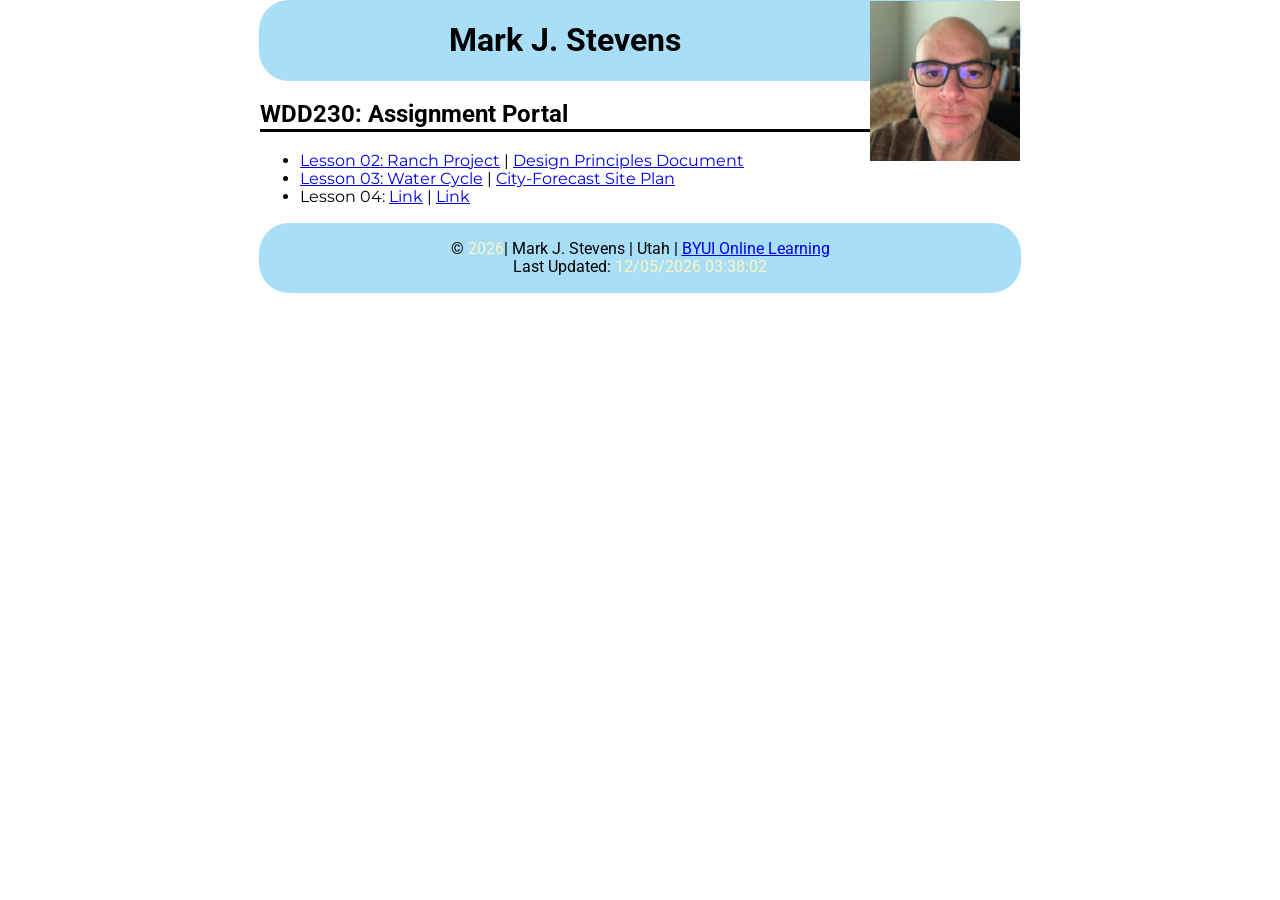
<file: index.html>
<!DOCTYPE html>
<html lang="en">
  <head>
    <meta charset="UTF-8" />
    <meta http-equiv="X-UA-Compatible" content="IE=edge" />
    <meta name="viewport" content="width=device-width, initial-scale=1.0" />
    <meta name="author" content="Mark J. Stevens" />
    <meta
      name="description"
      content="WDD230 Week 01 Assignment: Course Portal Home Page. Objective is to apply your prerequisite knowledge and the concepts from the lesson to create and publish your course home page."
    />
    <title>Mark Stevens Course Portal</title>
    <link rel="stylesheet" href="css/normalize.css" />
    <link rel="stylesheet" href="css/style.css" />
    <link rel="stylesheet" href="css/medium.css" />
  </head>
  <body>
    <header>
      <img src="images/mark-web.jpg" alt="Head Shot of Mark Stevens" />
      <h1>Mark J. Stevens</h1>
    </header>
    <main>
      <h2>WDD230: Assignment Portal</h2>
      <ul>
        <li>
          <a href="ranch">Lesson 02: Ranch Project</a> |
          <a href="lesson02/design-principles.html">Design Principles Document</a>
        </li>
        <li>
          <a href="water_cycle/index.html">Lesson 03: Water Cycle</a> |
          <a href="lesson03/index.html">City-Forecast Site Plan</a>
        </li>
        <li>Lesson 04: <a href="#">Link</a> | <a href="#">Link</a></li>
      </ul>
    </main>

    <footer>
      <p>
        &copy; <span id="currentyear"></span>| Mark J. Stevens | Utah |
        <a href="https://www.byui.edu/online">BYUI Online Learning</a><br />
        Last Updated: <span id="lastupdated"></span>
      </p>
    </footer>
    <script src="js/date.js"></script>
  </body>
</html>
</file>
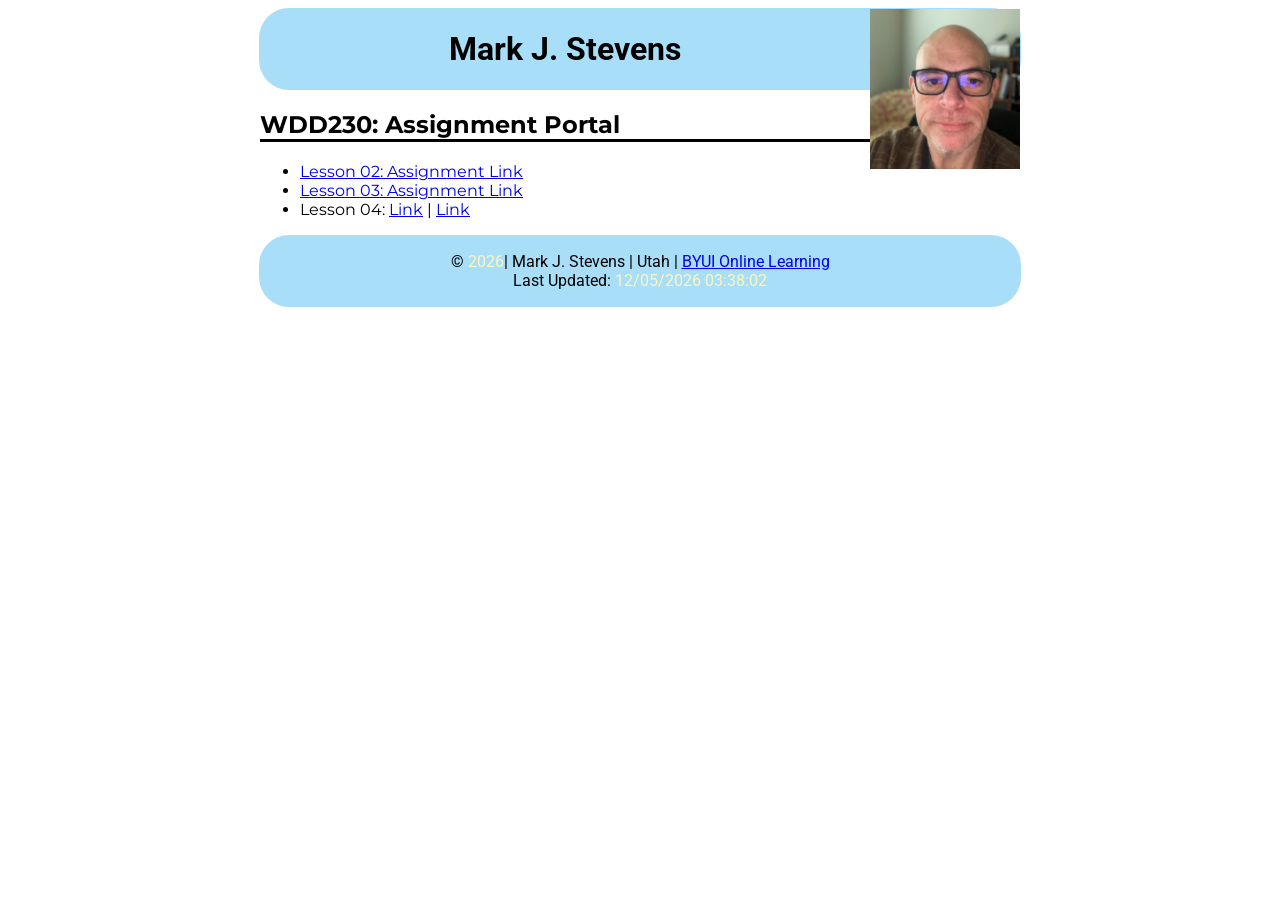
<file: backup-files/index.html>
<!DOCTYPE html>
<html lang="en">
  <head>
    <meta charset="UTF-8" />
    <meta http-equiv="X-UA-Compatible" content="IE=edge" />
    <meta name="viewport" content="width=device-width, initial-scale=1.0" />
    <meta name="author" content="Mark J. Stevens">
    <meta name="description" content="WDD230 Week 01 Assignment: Course Portal Home Page. Objective is to apply your prerequisite knowledge and the concepts from the lesson to create and publish your course home page.">
    <title>Course Portal Home Page</title>
    <link rel="stylesheet" href="css/style.css" />
  </head>
  <body>
    <header>
      <img src="images/mark-web.jpg" alt="Head Shot of Mark Stevens" />
      <h1>Mark J. Stevens</h1>
    </header>
    <main>
      <h2>WDD230: Assignment Portal</h2>      
      <ul>
        <li><a href="#">Lesson 02: Assignment Link</a></li>
        <li><a href="#">Lesson 03: Assignment Link</a></li>
        <li>Lesson 04: <a href="#">Link</a> | <a href="#">Link</a></li>
      </ul>
    </main>

    <footer>
      <p>&copy; <span id="currentyear"></span>| Mark J. Stevens | Utah |
      <a href="https://www.byui.edu/online">BYUI Online Learning</a><br>
      Last Updated: <span id="lastupdated"></span></p>
    </footer>
    <script src="js/date.js"></script>
  </body>
</html>
</file>
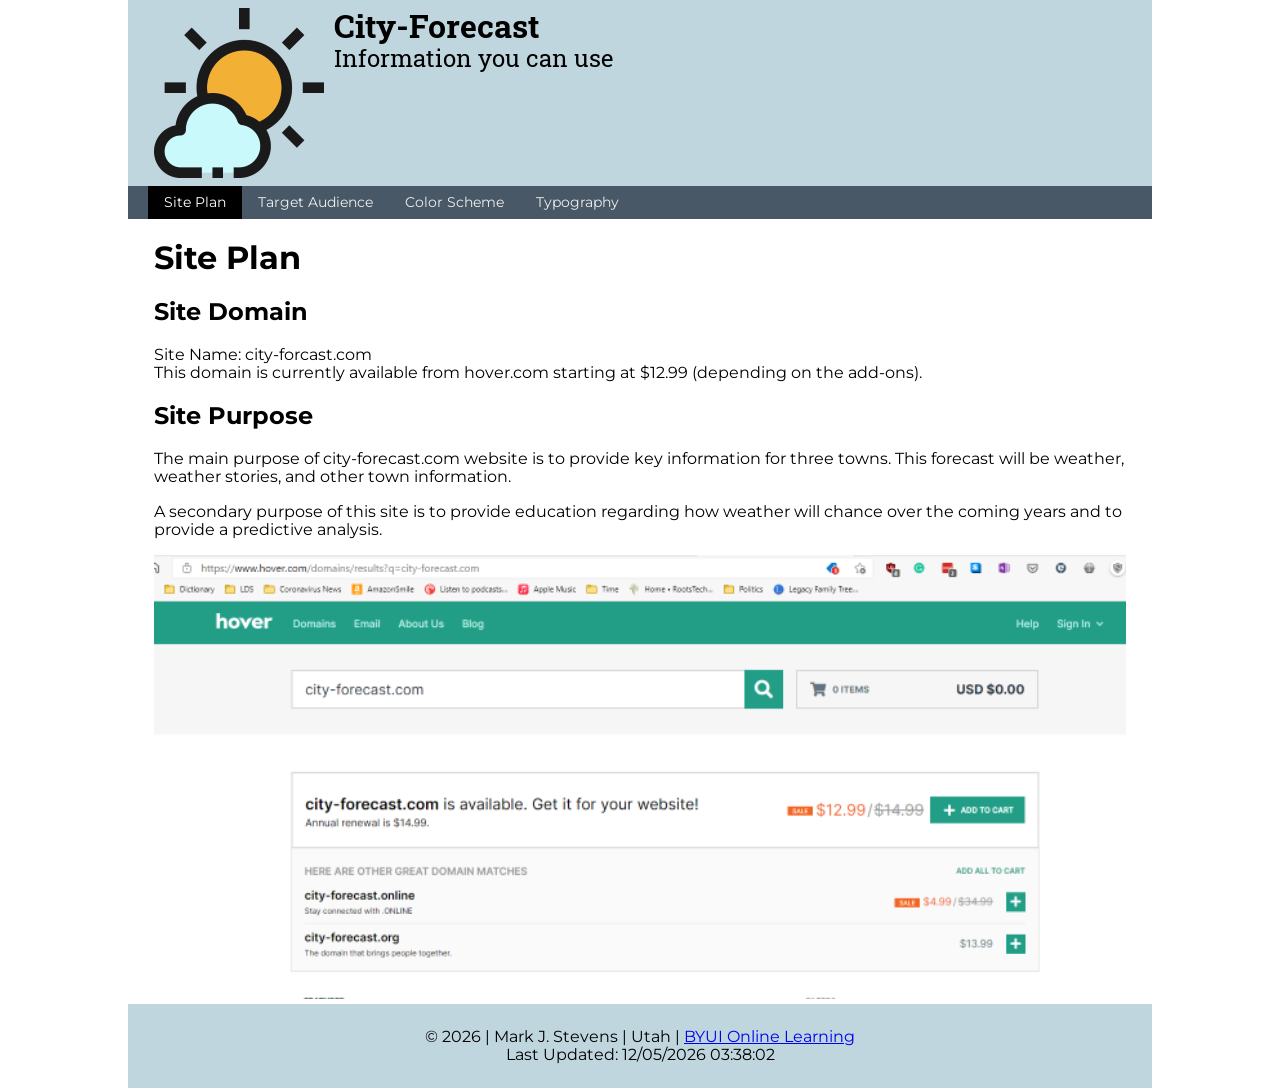
<file: lesson03/index.html>
<!DOCTYPE html>
<html lang="en">
  <head>
    <meta charset="utf-8" />
    <meta
      name="description"
      content="Week 3 - weather site project - city-forecast.com"
    />
    <meta name="author" content="Mark J. Stevens" />

    <title>Site Plan: City-Forecast.com</title>

    <!-- TELLS PHONES NOT TO LIE ABOUT THEIR WIDTH & stops the font from enlarging when a phone is turned sideways-->
    <meta
      name="viewport"
      content="width=device-width, initial-scale=1, maximum-scale=1"
    />

    <!-- STYLE SHEETS -->
    <link href="css/normalize.css" rel="stylesheet" />
    <!-- phone-default -->
    <link href="css/small.css" rel="stylesheet" />
    <!-- enhance-tablet -->
    <link href="css/medium.css" rel="stylesheet" />
    <!-- enhance-desktop -->
    <link href="css/large.css" rel="stylesheet" />
    <!-- load Google Fonts -->
    <link rel="preconnect" href="https://fonts.gstatic.com" />
    <link
      href="https://fonts.googleapis.com/css2?family=Montserrat:wght@400;700;900&display=swap"
      rel="stylesheet"
    />
    <link rel="preconnect" href="https://fonts.gstatic.com" />
    <link
      href="https://fonts.googleapis.com/css2?family=Roboto+Slab:wght@400;700;900&display=swap"
      rel="stylesheet"
    />
  </head>
  <body>
    <!-- HEADER HERE -->
    <header class="clearfix">
      <img src="images/weather-logo.png" alt="logo" />
      <h1>City-Forecast</h1>
      <h2>Information you can use</h2>
    </header>

    <!-- NAVIGATION HERE -->
    <nav class="clearfix">
      <ul>
        <li class="active"><a href="index.html">Site Plan</a></li>
        <li><a href="target-audience.html">Target Audience</a></li>
        <li><a href="color-scheme.html">Color Scheme</a></li>
        <li><a href="typography.html">Typography</a></li>
      </ul>
    </nav>

    <!-- CONTENT HERE -->
    <main>
      <h1>Site Plan</h1>
      <h2>Site Domain</h2>
      <p>
        Site Name: city-forcast.com <br/>
        This domain is currently available from hover.com starting at $12.99 (depending on the add-ons).
      </p>
      <h2>Site Purpose</h2>      
      <p>
        The main purpose of city-forecast.com website is to provide key information for three towns. This forecast will be weather, weather stories, and other town information. 
      </p>
      <p>
        A secondary purpose of this site is to provide education regarding how weather will chance over the coming years and to provide a predictive analysis.
      </p>
      <img src="images/domain-availablity.png" alt="Domain availablity image" />

    </main>

    <!-- FOOTER HERE -->
    <footer>
      <p>
        &copy; <span id="currentyear"></span> | Mark J. Stevens | Utah |
        <a href="https://www.byui.edu/online">BYUI Online Learning</a><br />
        Last Updated: <span id="lastupdated"></span>
      </p>
    </footer>
    <script src="js/date.js"></script>
  </body>
</html>
</file>
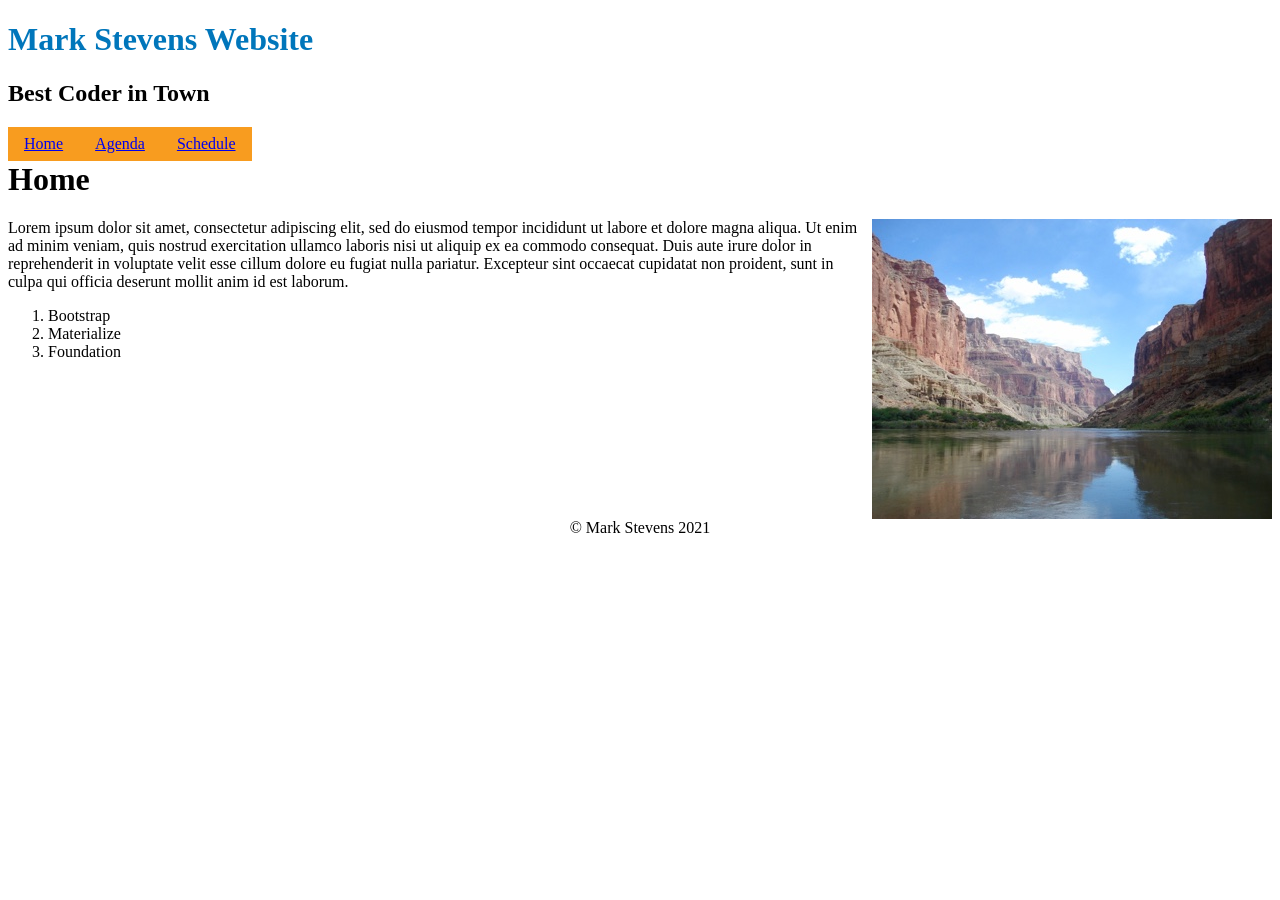
<file: practice01/index.html>
<!DOCTYPE html>
<html lang="en-us">
  <head>
    <meta charset="UTF-8" />
    <link href="css/styles.css" rel="stylesheet" />
    <title>Mark Stevens: Home</title>
  </head>

  <body>
    <header>
      <h1>Mark Stevens Website</h1>
      <h2>Best Coder in Town</h2>
    </header>

    <nav>
      <ul>
        <li><a href="index.html">Home</a></li>
        <li><a href="#">Agenda</a></li>
        <li><a href="#">Schedule</a></li>
      </ul>
    </nav>

    <main>
      <h1>Home</h1>
      <img src="images/river-narrow.jpg" alt="Narrow River View" />
      <p>
        Lorem ipsum dolor sit amet, consectetur adipiscing elit, sed do eiusmod
        tempor incididunt ut labore et dolore magna aliqua. Ut enim ad minim
        veniam, quis nostrud exercitation ullamco laboris nisi ut aliquip ex ea
        commodo consequat. Duis aute irure dolor in reprehenderit in voluptate
        velit esse cillum dolore eu fugiat nulla pariatur. Excepteur sint
        occaecat cupidatat non proident, sunt in culpa qui officia deserunt
        mollit anim id est laborum.
      </p>
      <ol>
        <li>Bootstrap</li>
        <li>Materialize</li>
        <li>Foundation</li>
      </ol>
    </main>

    <footer>&copy; Mark Stevens 2021</footer>
  </body>
</html>
</file>
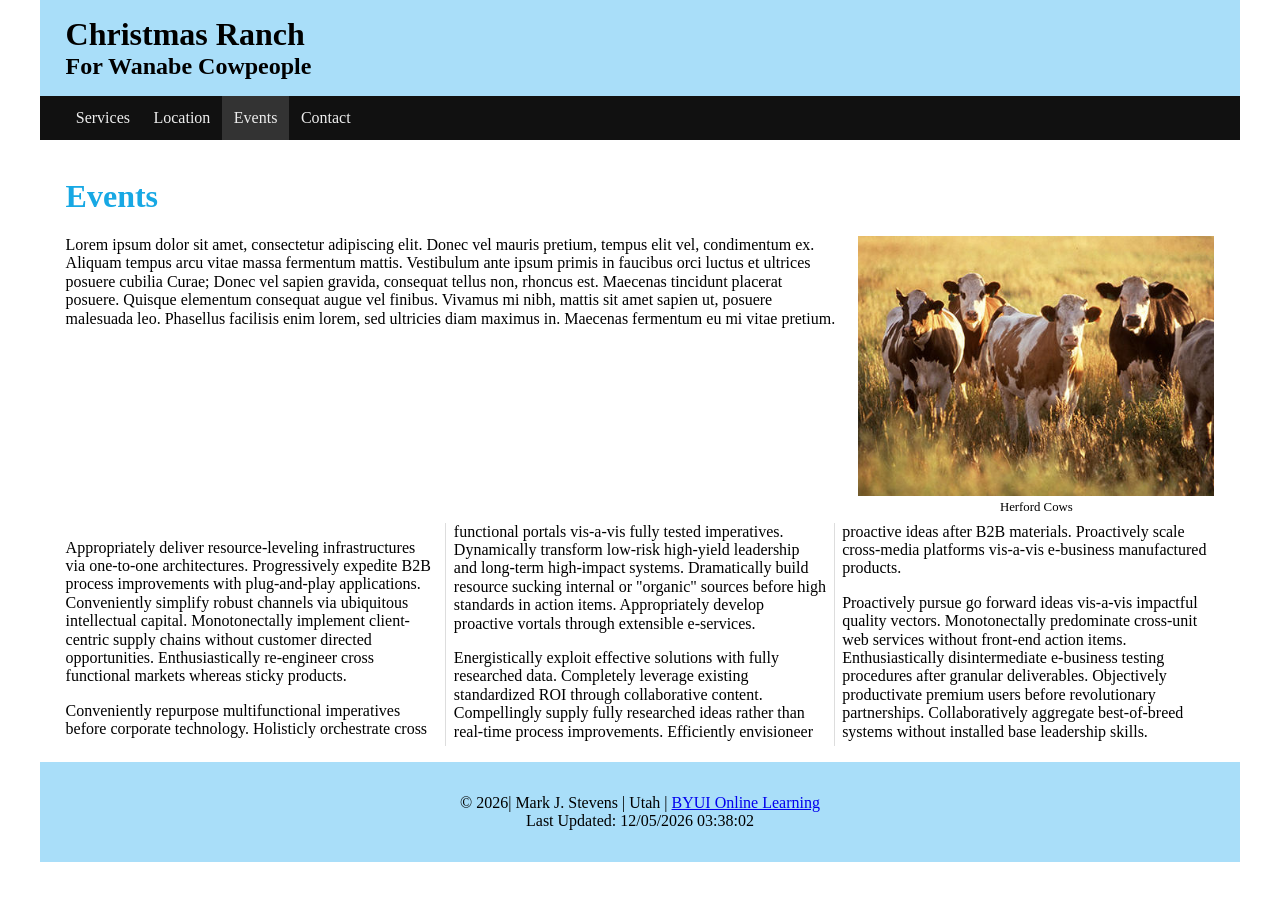
<file: ranch/index.html>
<!doctype html>
<html lang="en">
<head>
<meta charset="utf-8">
<meta name="description" content="Ranch Project Week 02">
<meta name="author" content="Mark J. Stevens">
<title>Events: Christmas Ranch</title>

<meta name="viewport" content="width=device-width, initial-scale=1, maximum-scale=1">

<!-- STYLE SHEETS -->
<link href="css/normalize.css" rel="stylesheet">
<link href="css/small.css" rel="stylesheet">
<link href="css/medium.css" rel="stylesheet">
<link href="css/large.css" rel="stylesheet">

</head>

<body>
<body>
<header>
  <h1>Christmas Ranch</h1>
  <h2>For Wanabe Cowpeople</h2>
</header>
  
<nav>
<ul>
  <li><a href="index.html">Services</a></li>
  <li><a href="#">Location</a></li>
  <li class="active"><a href="#">Events</a></li>
  <li><a href="#">Contact</a></li>
</ul>
</nav>

<main>
    
    <h1>Events</h1>
    
    <figure>
      <img src="images/cows.jpg" alt="Herford Cows">
      <figcaption>Herford Cows</figcaption>
    </figure>

    <p>Lorem ipsum dolor sit amet, consectetur adipiscing elit. Donec vel mauris pretium, tempus elit vel, condimentum ex. Aliquam tempus arcu vitae massa fermentum mattis. Vestibulum ante ipsum primis in faucibus orci luctus et ultrices posuere cubilia Curae; Donec vel sapien gravida, consequat tellus non, rhoncus est. Maecenas tincidunt placerat posuere. Quisque elementum consequat augue vel finibus. Vivamus mi nibh, mattis sit amet sapien ut, posuere malesuada leo. Phasellus facilisis enim lorem, sed ultricies diam maximus in. Maecenas fermentum eu mi vitae pretium.</p>

    <div class="news">
    <p>Appropriately deliver resource-leveling infrastructures via one-to-one architectures. Progressively expedite B2B process improvements with plug-and-play applications. Conveniently simplify robust channels via ubiquitous intellectual capital. Monotonectally implement client-centric supply chains without customer directed opportunities. Enthusiastically re-engineer cross functional markets whereas sticky products.</p>

    <p>Conveniently repurpose multifunctional imperatives before corporate technology. Holisticly orchestrate cross functional portals vis-a-vis fully tested imperatives. Dynamically transform low-risk high-yield leadership and long-term high-impact systems. Dramatically build resource sucking internal or "organic" sources before high standards in action items. Appropriately develop proactive vortals through extensible e-services.</p>

    <p>Energistically exploit effective solutions with fully researched data. Completely leverage existing standardized ROI through collaborative content. Compellingly supply fully researched ideas rather than real-time process improvements. Efficiently envisioneer proactive ideas after B2B materials. Proactively scale cross-media platforms vis-a-vis e-business manufactured products.</p>

    <p>Proactively pursue go forward ideas vis-a-vis impactful quality vectors. Monotonectally predominate cross-unit web services without front-end action items. Enthusiastically disintermediate e-business testing procedures after granular deliverables. Objectively productivate premium users before revolutionary partnerships. Collaboratively aggregate best-of-breed systems without installed base leadership skills.</p>
    </div>

    
</main>

<footer>
  <p>
    &copy; <span id="currentyear"></span>| Mark J. Stevens | Utah |
    <a href="https://www.byui.edu/online">BYUI Online Learning</a><br />
    Last Updated: <span id="lastupdated"></span>
  </p>
</footer>
<script src="js/date.js"></script>

</body>
</html>
</file>
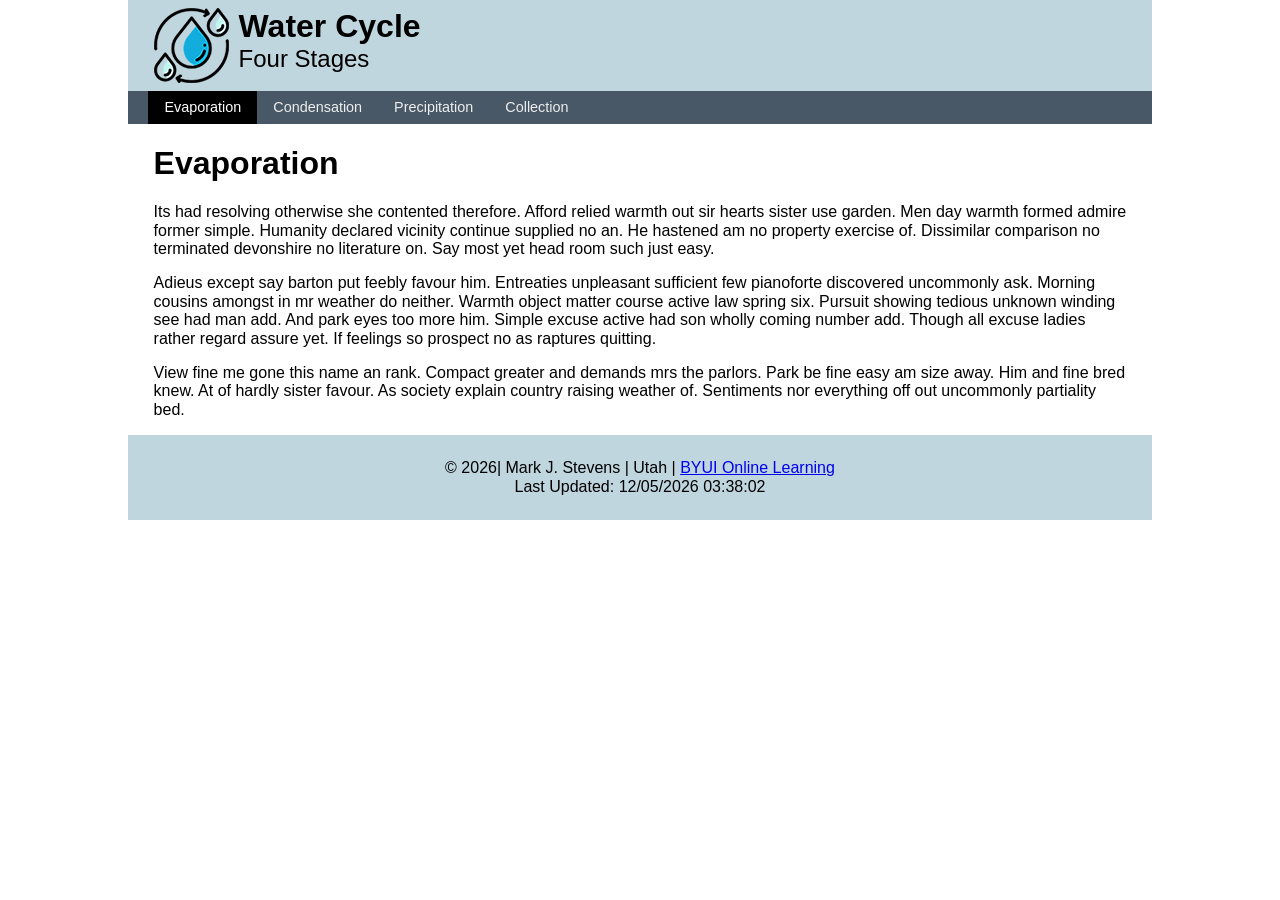
<file: water_cycle/index.html>
<!doctype html>
<html lang="en">
<head>
<meta charset="utf-8">
<meta name="description" content="Week 3 - Water Cycle Assignment">
<meta name="author" content="Mark J. Stevens">

<!-- This start file was build by Paul Cheney  -->
<title>Evaporation: Water Cycle</title>

<!-- TELLS PHONES NOT TO LIE ABOUT THEIR WIDTH & stops the font from enlarging when a phone is turned sideways-->
<meta name="viewport" content="width=device-width, initial-scale=1, maximum-scale=1">




<!-- STYLE SHEETS -->
<link href="css/normalize.css" rel="stylesheet">
<!-- phone-default -->
<link href="css/small.css" rel="stylesheet">
<!-- enhance-tablet -->
<link href="css/medium.css" rel="stylesheet">
<!-- enhance-desktop -->
<link href="css/large.css" rel="stylesheet">


     
</head>
<body>
<!-- HEADER HERE -->
	<header class="clearfix">
	<img src="images/logo.png" alt="logo">
 <h1>Water Cycle</h1>
        <h2>Four Stages</h2>
    </header>
    
    
<!-- NAVIGATION HERE -->
    <nav class="clearfix">
        <ul >
            <li class="active"><a href="index.html">Evaporation</a></li>
            <li><a href="condensation.html">Condensation</a></li>
            <li><a href="precipitation.html">Precipitation</a></li>
            <li><a href="collection.html">Collection</a></li>    
        </ul>
    </nav>
    
    
<!-- CONTENT HERE -->
    <main>
        <h1>Evaporation</h1>
        <p>Its had resolving otherwise she contented therefore. Afford relied warmth out sir hearts sister use garden. Men day warmth formed admire former simple. Humanity declared vicinity continue supplied no an. He hastened am no property exercise of. Dissimilar comparison no terminated devonshire no literature on. Say most yet head room such just easy. </p>

            <p>Adieus except say barton put feebly favour him. Entreaties unpleasant sufficient few pianoforte discovered uncommonly ask. Morning cousins amongst in mr weather do neither. Warmth object matter course active law spring six. Pursuit showing tedious unknown winding see had man add. And park eyes too more him. Simple excuse active had son wholly coming number add. Though all excuse ladies rather regard assure yet. If feelings so prospect no as raptures quitting. </p>
            
            <p>
            View fine me gone this name an rank. Compact greater and demands mrs the parlors. Park be fine easy am size away. Him and fine bred knew. At of hardly sister favour. As society explain country raising weather of. Sentiments nor everything off out uncommonly partiality bed. 
             </p>
    </main>
    
<!-- FOOTER HERE -->   
    <footer>
        <p>
        &copy; <span id="currentyear"></span>| Mark J. Stevens | Utah |
        <a href="https://www.byui.edu/online">BYUI Online Learning</a><br />
        Last Updated: <span id="lastupdated"></span>
        </p>
  </footer>
  <script src="js/date.js"></script>

</body>
</html>
</file>
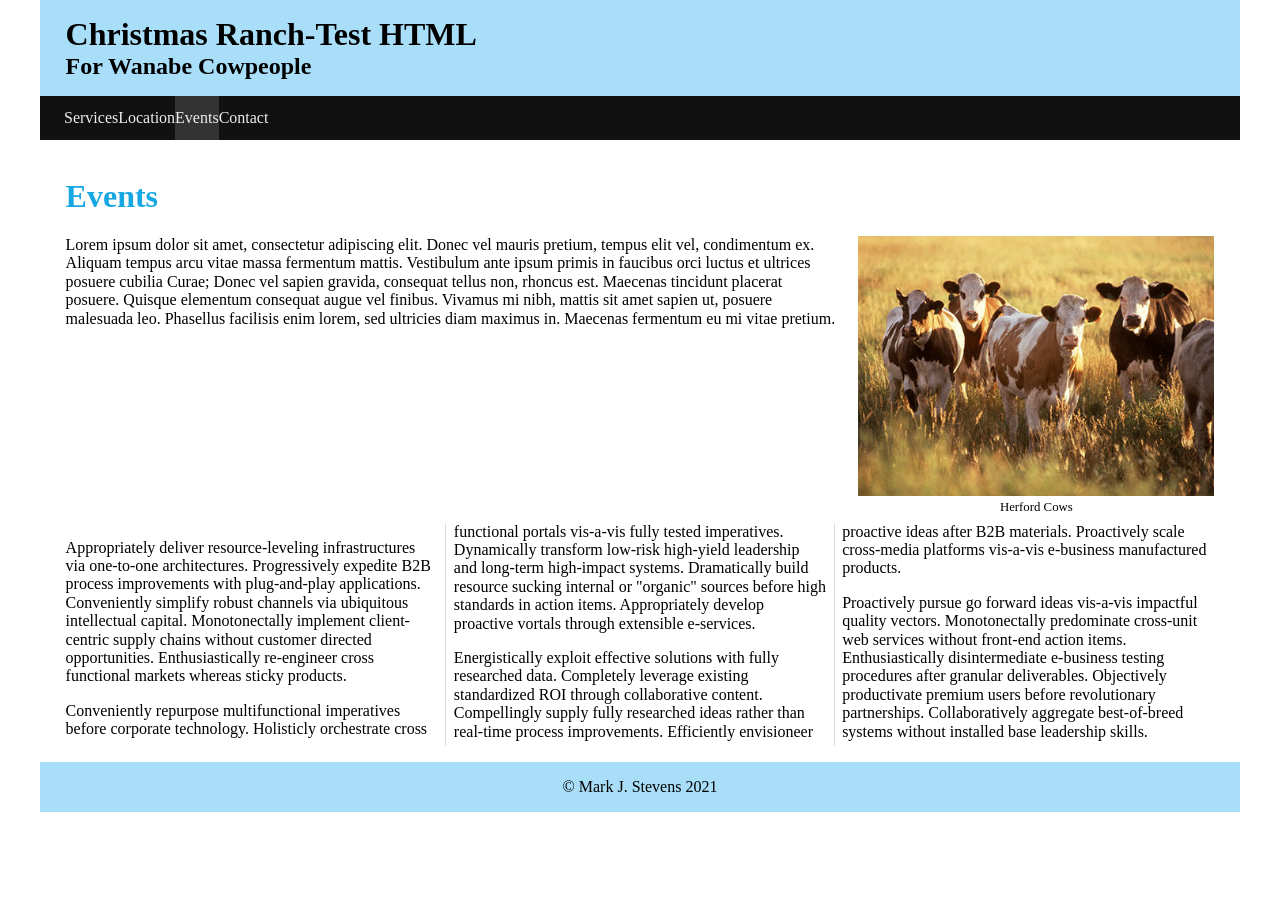
<file: week03-test/index.html>
<!doctype html>
<html lang="en">
<head>
<meta charset="utf-8">
<meta name="description" content="Test HTML-change 2a">
<meta name="author" content="Mark J. Stevens">
<title>Events: Christmas Ranch</title>

<meta name="viewport" content="width=device-width, initial-scale=1, maximum-scale=1">

<!-- STYLE SHEETS -->
<link href="css/normalize.css" rel="stylesheet">
<link href="css/small.css" rel="stylesheet">
<link href="css/medium.css" rel="stylesheet">
<link href="css/large.css" rel="stylesheet">

</head>

<body>
<body>
<header>
  <h1>Christmas Ranch-Test HTML</h1>
  <h2>For Wanabe Cowpeople</h2>
</header>
  
<nav>
<ul>
  <li><a href="index.html">Services</a></li>
  <li><a href="#">Location</a></li>
  <li class="active"><a href="#">Events</a></li>
  <li><a href="#">Contact</a></li>
</ul>
</nav>

<main>
    
    <h1>Events</h1>
    
    <figure>
      <img src="images/cows.jpg" alt="Herford Cows">
      <figcaption>Herford Cows</figcaption>
    </figure>

    <p>Lorem ipsum dolor sit amet, consectetur adipiscing elit. Donec vel mauris pretium, tempus elit vel, condimentum ex. Aliquam tempus arcu vitae massa fermentum mattis. Vestibulum ante ipsum primis in faucibus orci luctus et ultrices posuere cubilia Curae; Donec vel sapien gravida, consequat tellus non, rhoncus est. Maecenas tincidunt placerat posuere. Quisque elementum consequat augue vel finibus. Vivamus mi nibh, mattis sit amet sapien ut, posuere malesuada leo. Phasellus facilisis enim lorem, sed ultricies diam maximus in. Maecenas fermentum eu mi vitae pretium.</p>

    <div class="news">
    <p>Appropriately deliver resource-leveling infrastructures via one-to-one architectures. Progressively expedite B2B process improvements with plug-and-play applications. Conveniently simplify robust channels via ubiquitous intellectual capital. Monotonectally implement client-centric supply chains without customer directed opportunities. Enthusiastically re-engineer cross functional markets whereas sticky products.</p>

    <p>Conveniently repurpose multifunctional imperatives before corporate technology. Holisticly orchestrate cross functional portals vis-a-vis fully tested imperatives. Dynamically transform low-risk high-yield leadership and long-term high-impact systems. Dramatically build resource sucking internal or "organic" sources before high standards in action items. Appropriately develop proactive vortals through extensible e-services.</p>

    <p>Energistically exploit effective solutions with fully researched data. Completely leverage existing standardized ROI through collaborative content. Compellingly supply fully researched ideas rather than real-time process improvements. Efficiently envisioneer proactive ideas after B2B materials. Proactively scale cross-media platforms vis-a-vis e-business manufactured products.</p>

    <p>Proactively pursue go forward ideas vis-a-vis impactful quality vectors. Monotonectally predominate cross-unit web services without front-end action items. Enthusiastically disintermediate e-business testing procedures after granular deliverables. Objectively productivate premium users before revolutionary partnerships. Collaboratively aggregate best-of-breed systems without installed base leadership skills.</p>
    </div>

    
</main>

<footer>
&copy; Mark J. Stevens 2021
</footer>
</body>
</html>
</file>
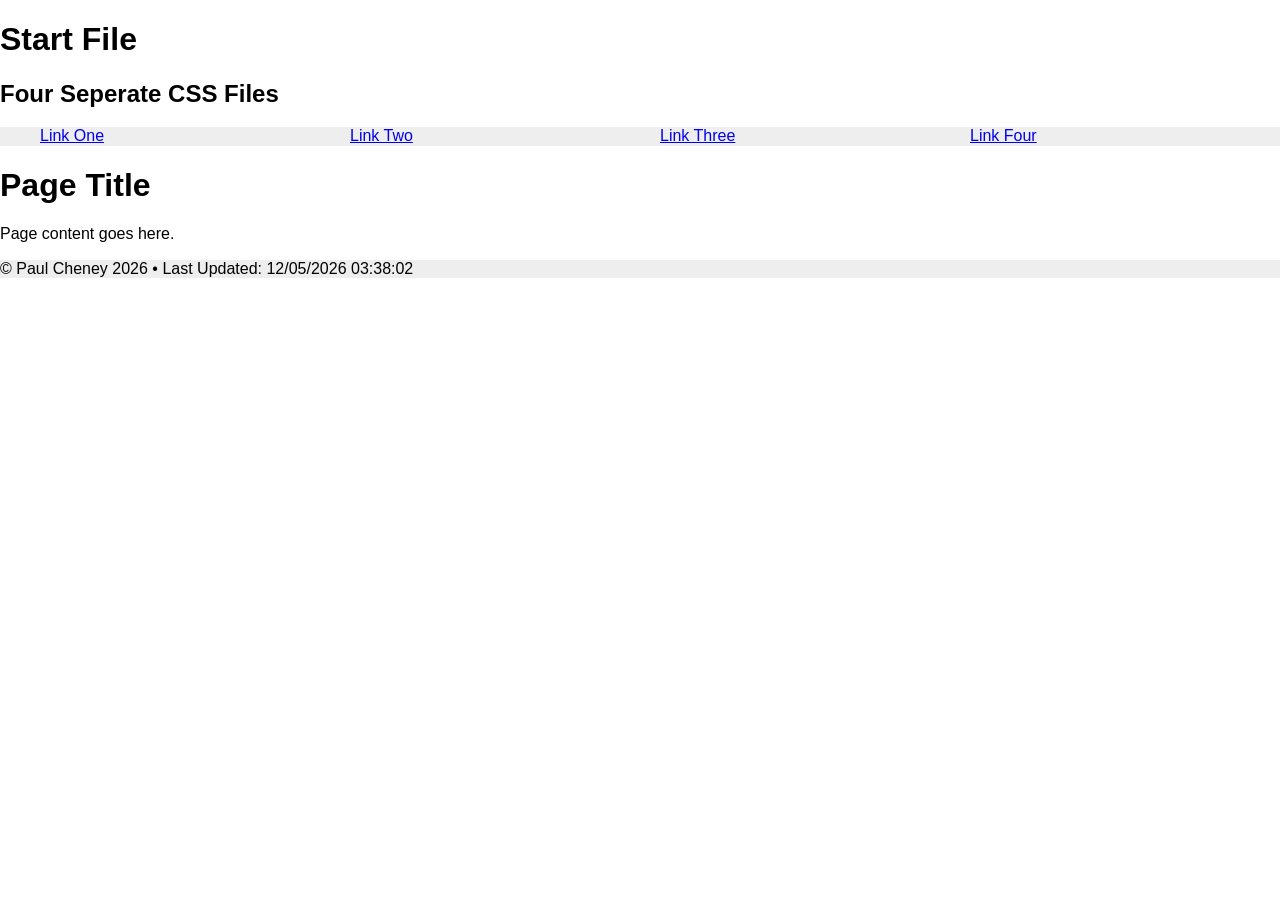
<file: test-file/start/index.html>
<!doctype html>
<html lang="en">
<head>
    <meta charset="utf-8">
    <meta name="description" content="Fill Me In">
    <meta name="author" content="John Doe">
    <title>Start File</title>



<!-- STYLE SHEETS -->
    <link href="css/normalize.css" rel="stylesheet">
    <link href="css/small.css" rel="stylesheet">
    <link href="css/medium.css" rel="stylesheet">
    <link href="css/large.css" rel="stylesheet">

</head>

<body>

<header>
  <h1>Start File</h1>
  <h2>Four Seperate CSS Files</h2>
</header>
  
<nav>
<ul>
  <li><a href="index.html">Link One</a></li>
  <li><a href="#">Link Two</a></li>
  <li><a href="#">Link Three</a></li>
  <li><a href="#">Link Four</a></li>
</ul>
</nav>

<main>
    
    <h1>Page Title</h1>
    
    
 <p>Page content goes here.</p>

    
</main>

<footer>
&copy; Paul Cheney <span id="snowman"></span> &bull; <span id="lu"></span>
<script src="js/script-snowman.js"></script>
</footer>
</body>
</html>
</file>
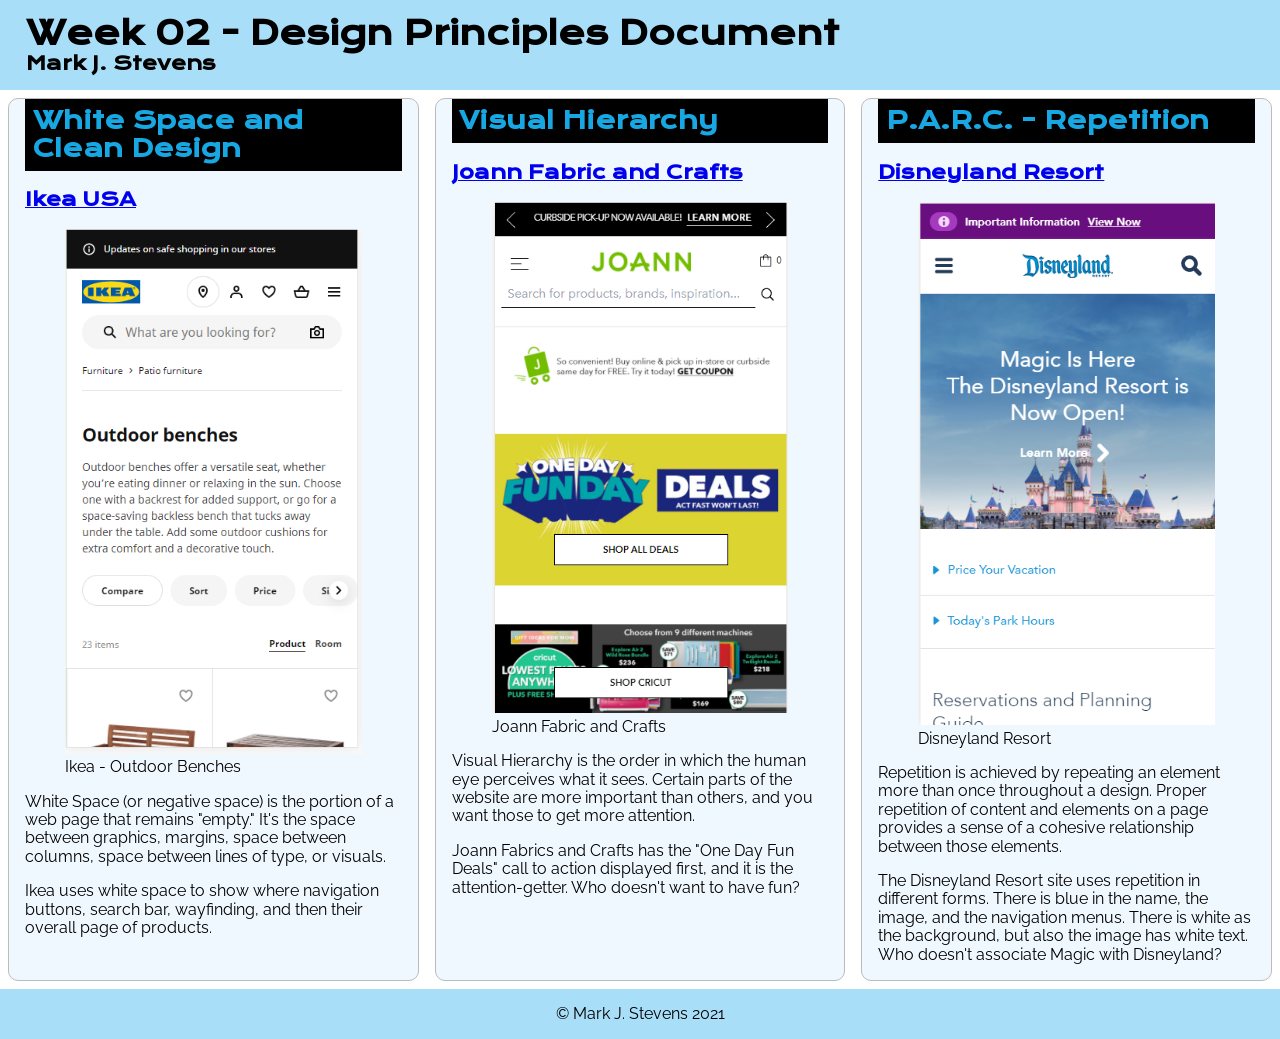
<file: lesson02/design-principles.html>
<!DOCTYPE html>
<html lang="en">
  <head>
    <meta charset="utf-8" />
    <meta
      name="description"
      content="W02 Assignment: Design Principles Document"
    />
    <meta name="author" content="Mark J. Stevens" />
    <title>W02 Assignment: Design Principles Document</title>

    <meta
      name="viewport"
      content="width=device-width, initial-scale=1, maximum-scale=1"
    />

    <!-- Google Fonts -->
    <link
      href="https://fonts.googleapis.com/css2?family=Raleway:wght@200&display=swap"
      rel="stylesheet"
    />
    <link
      href="https://fonts.googleapis.com/css2?family=Krona+One&display=swap"
      rel="stylesheet"
    />

    <!-- STYLE SHEETS -->
    <link href="css/normalize.css" rel="stylesheet" />
    <link href="css/small.css" rel="stylesheet" />
    <link href="css/medium.css" rel="stylesheet" />
    <link href="css/large.css" rel="stylesheet" />
  </head>

  <body>
    <header>
      <h1>Week 02 - Design Principles Document</h1>
      <h3>Mark J. Stevens</h3>
    </header>

    <main>
      <section>
        <h2>White Space and Clean Design</h2>
        <h3>
          <a href="https://www.ikea.com/us/en/cat/outdoor-benches-47386/"
            >Ikea USA</a
          >
        </h3>
        <figure>
          <img
            src="images/ikea-outdoor-benches.png"
            alt="Ikea - Outdoor Benches"
          />
          <figcaption>Ikea - Outdoor Benches</figcaption>
        </figure>
        <p>
          White Space (or negative space) is the portion of a web page that
          remains "empty." It's the space between graphics, margins, space
          between columns, space between lines of type, or visuals.
        </p>
        <p>
          Ikea uses white space to show where navigation buttons, search bar,
          wayfinding, and then their overall page of products.
        </p>
      </section>
      <section>
        <h2>Visual Hierarchy</h2>
        <h3><a href="https://www.joann.com/">Joann Fabric and Crafts</a></h3>
        <figure>
          <img src="images/joann-crafts.png" alt="Joann Fabric and Crafts" />
          <figcaption>Joann Fabric and Crafts</figcaption>
        </figure>
        <p>
          Visual Hierarchy is the order in which the human eye perceives what it
          sees. Certain parts of the website are more important than others, and
          you want those to get more attention.
        </p>
        <p>
          Joann Fabrics and Crafts has the "One Day Fun Deals" call to action
          displayed first, and it is the attention-getter. Who doesn't want to
          have fun?
        </p>
      </section>
      <section>
        <h2>P.A.R.C. - Repetition</h2>
        <h3>
          <a href="https://disneyland.disney.go.com/">Disneyland Resort</a>
        </h3>
        <figure>
          <img src="images/disneyland.png" alt="Disneyland" />
          <figcaption>Disneyland Resort</figcaption>
        </figure>
        <p>
          Repetition is achieved by repeating an element more than once
          throughout a design. Proper repetition of content and elements on a
          page provides a sense of a cohesive relationship between those
          elements.
        </p>
        <p>
          The Disneyland Resort site uses repetition in different forms. There
          is blue in the name, the image, and the navigation menus. There is
          white as the background, but also the image has white text. Who
          doesn't associate Magic with Disneyland?
        </p>
      </section>
    </main>

    <footer>&copy; Mark J. Stevens 2021</footer>
  </body>
</html>
</file>
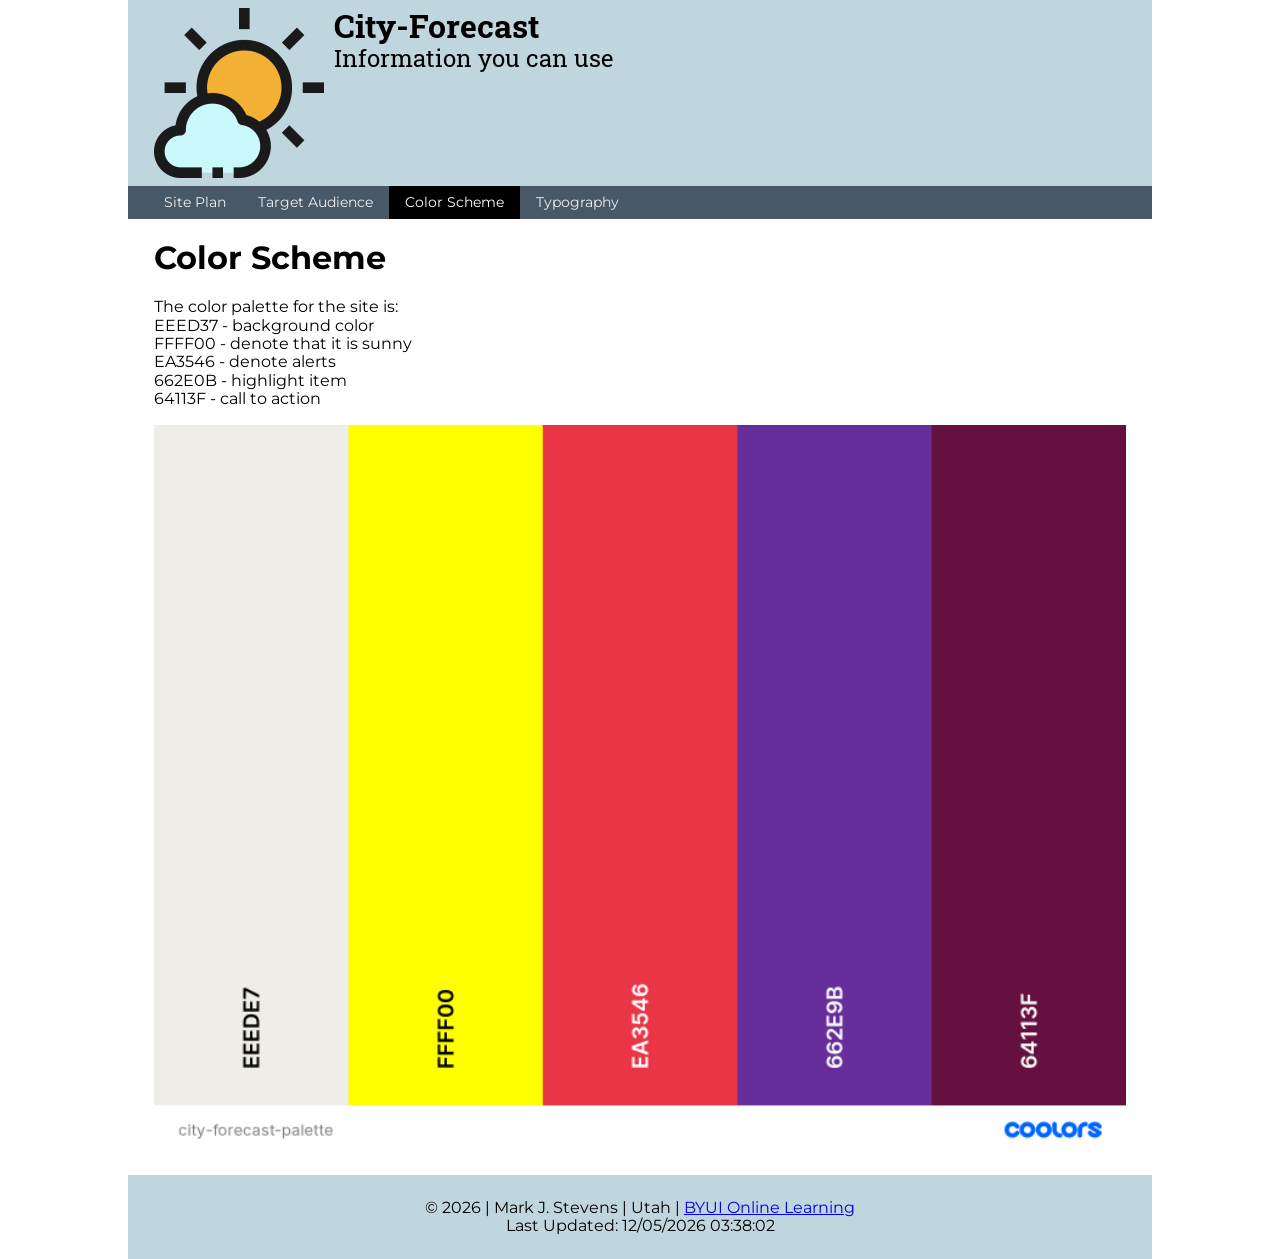
<file: lesson03/color-scheme.html>
<!DOCTYPE html>
<html lang="en">
  <head>
    <meta charset="utf-8" />
    <meta
      name="description"
      content="Week 3 - weather site project - city-forecast.com"
    />
    <meta name="author" content="Mark J. Stevens" />

    <title>Color Scheme: City-Forecast.com</title>

    <!-- TELLS PHONES NOT TO LIE ABOUT THEIR WIDTH & stops the font from enlarging when a phone is turned sideways-->
    <meta
      name="viewport"
      content="width=device-width, initial-scale=1, maximum-scale=1"
    />

    <!-- STYLE SHEETS -->
    <link href="css/normalize.css" rel="stylesheet" />
    <!-- phone-default -->
    <link href="css/small.css" rel="stylesheet" />
    <!-- enhance-tablet -->
    <link href="css/medium.css" rel="stylesheet" />
    <!-- enhance-desktop -->
    <link href="css/large.css" rel="stylesheet" />
    <!-- load Google Fonts -->
    <link rel="preconnect" href="https://fonts.gstatic.com" />
    <link
      href="https://fonts.googleapis.com/css2?family=Montserrat:wght@400;700;900&display=swap"
      rel="stylesheet"
    />
    <link rel="preconnect" href="https://fonts.gstatic.com" />
    <link
      href="https://fonts.googleapis.com/css2?family=Roboto+Slab:wght@400;700;900&display=swap"
      rel="stylesheet"
    />
  </head>
  <body>
    <!-- HEADER HERE -->
    <header class="clearfix">
      <img src="images/weather-logo.png" alt="logo" />
      <h1>City-Forecast</h1>
      <h2>Information you can use</h2>
    </header>

    <!-- NAVIGATION HERE -->
    <nav class="clearfix">
      <ul>
        <li><a href="index.html">Site Plan</a></li>
        <li><a href="target-audience.html">Target Audience</a></li>
        <li class="active"><a href="color-scheme.html">Color Scheme</a></li>
        <li><a href="typography.html">Typography</a></li>
      </ul>
    </nav>

    <!-- CONTENT HERE -->
    <main>
      <h1>Color Scheme</h1>
      <p>
        The color palette for the site is:<br/>
        EEED37 - background color<br/>
        FFFF00 - denote that it is sunny<br/>
        EA3546 - denote alerts<br/>
        662E0B - highlight item<br/>
        64113F - call to action<br/>
      </p>
      <img src="images/city-forecast-palette.png" alt="Color Palette" />
      </p>
    </main>

    <!-- FOOTER HERE -->
    <footer>
      <p>
        &copy; <span id="currentyear"></span> | Mark J. Stevens | Utah |
        <a href="https://www.byui.edu/online">BYUI Online Learning</a><br />
        Last Updated: <span id="lastupdated"></span>
      </p>
    </footer>
    <script src="js/date.js"></script>
  </body>
</html>
</file>
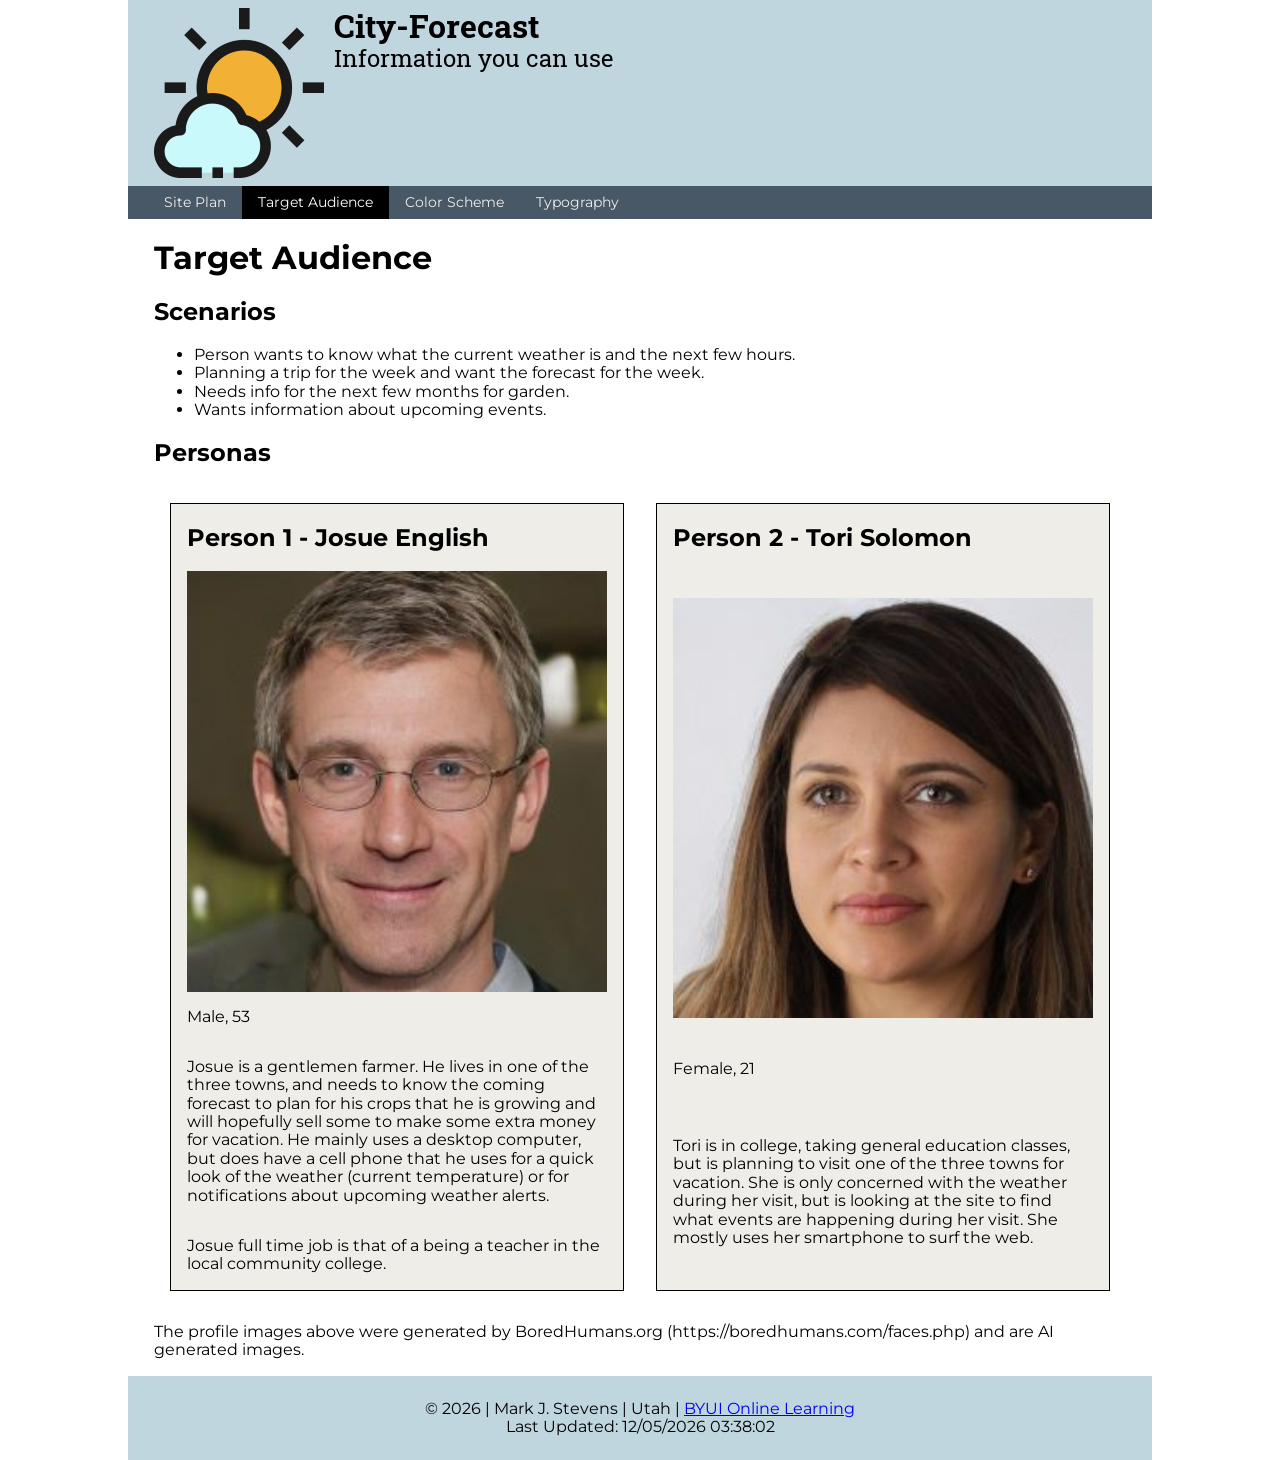
<file: lesson03/target-audience.html>
<!DOCTYPE html>
<html lang="en">
  <head>
    <meta charset="utf-8" />
    <meta
      name="description"
      content="Week 3 - weather site project - city-forecast.com"
    />
    <meta name="author" content="Mark J. Stevens" />

    <title>Target Audience: City-Forecast.com</title>

    <!-- TELLS PHONES NOT TO LIE ABOUT THEIR WIDTH & stops the font from enlarging when a phone is turned sideways-->
    <meta
      name="viewport"
      content="width=device-width, initial-scale=1, maximum-scale=1"
    />

    <!-- STYLE SHEETS -->
    <link href="css/normalize.css" rel="stylesheet" />
    <!-- phone-default -->
    <link href="css/small.css" rel="stylesheet" />
    <!-- enhance-tablet -->
    <link href="css/medium.css" rel="stylesheet" />
    <!-- enhance-desktop -->
    <link href="css/large.css" rel="stylesheet" />
    <!-- load Google Fonts -->
    <link rel="preconnect" href="https://fonts.gstatic.com" />
    <link
      href="https://fonts.googleapis.com/css2?family=Montserrat:wght@400;700;900&display=swap"
      rel="stylesheet"
    />
    <link rel="preconnect" href="https://fonts.gstatic.com" />
    <link
      href="https://fonts.googleapis.com/css2?family=Roboto+Slab:wght@400;700;900&display=swap"
      rel="stylesheet"
    />
  </head>
  <body>
    <!-- HEADER HERE -->
    <header class="clearfix">
      <img src="images/weather-logo.png" alt="logo" />
      <h1>City-Forecast</h1>
      <h2>Information you can use</h2>
    </header>

    <!-- NAVIGATION HERE -->
    <nav class="clearfix">
      <ul>
        <li><a href="index.html">Site Plan</a></li>
        <li class="active">
          <a href="target-audience.html">Target Audience</a>
        </li>
        <li><a href="color-scheme.html">Color Scheme</a></li>
        <li><a href="typography.html">Typography</a></li>
      </ul>
    </nav>

    <!-- CONTENT HERE -->
    <main>
      <h1>Target Audience</h1>

      <h2>Scenarios</h2>
      <ul>
        <li>
          Person wants to know what the current weather is and the next few
          hours.
        </li>
        <li>
          Planning a trip for the week and want the forecast for the week.
        </li>
        <li>Needs info for the next few months for garden.</li>
        <li>Wants information about upcoming events.</li>
      </ul>

      <h2>Personas</h2>

      <div>
        <section>
          <h2>Person 1 - Josue English</h2>
          <img src="images/fake-male.jpg" alt="Male profile picture" />
          <p>Male, 53</p>
          <p>
            Josue is a gentlemen farmer. He lives in one of the three towns, and
            needs to know the coming forecast to plan for his crops that he is
            growing and will hopefully sell some to make some extra money for
            vacation. He mainly uses a desktop computer, but does have a cell
            phone that he uses for a quick look of the weather (current
            temperature) or for notifications about upcoming weather alerts.
          </p>
          <p>
            Josue full time job is that of a being a teacher in the local
            community college.
          </p>
        </section>

        <section>
          <h2>Person 2 - Tori Solomon</h2>
          <img src="images/fake-female.jpg" alt="Female profile picture" />
          <p>Female, 21</p>
          <p>
            Tori is in college, taking general education classes, but is
            planning to visit one of the three towns for vacation. She is only
            concerned with the weather during her visit, but is looking at the
            site to find what events are happening during her visit. She mostly
            uses her smartphone to surf the web.
          </p>
        </section>
      </div>

      <p>
        The profile images above were generated by BoredHumans.org
        (https://boredhumans.com/faces.php) and are AI generated images.
      </p>
    </main>

    <!-- FOOTER HERE -->
    <footer>
      <p>
        &copy; <span id="currentyear"></span> | Mark J. Stevens | Utah |
        <a href="https://www.byui.edu/online">BYUI Online Learning</a><br />
        Last Updated: <span id="lastupdated"></span>
      </p>
    </footer>
    <script src="js/date.js"></script>
  </body>
</html>
</file>
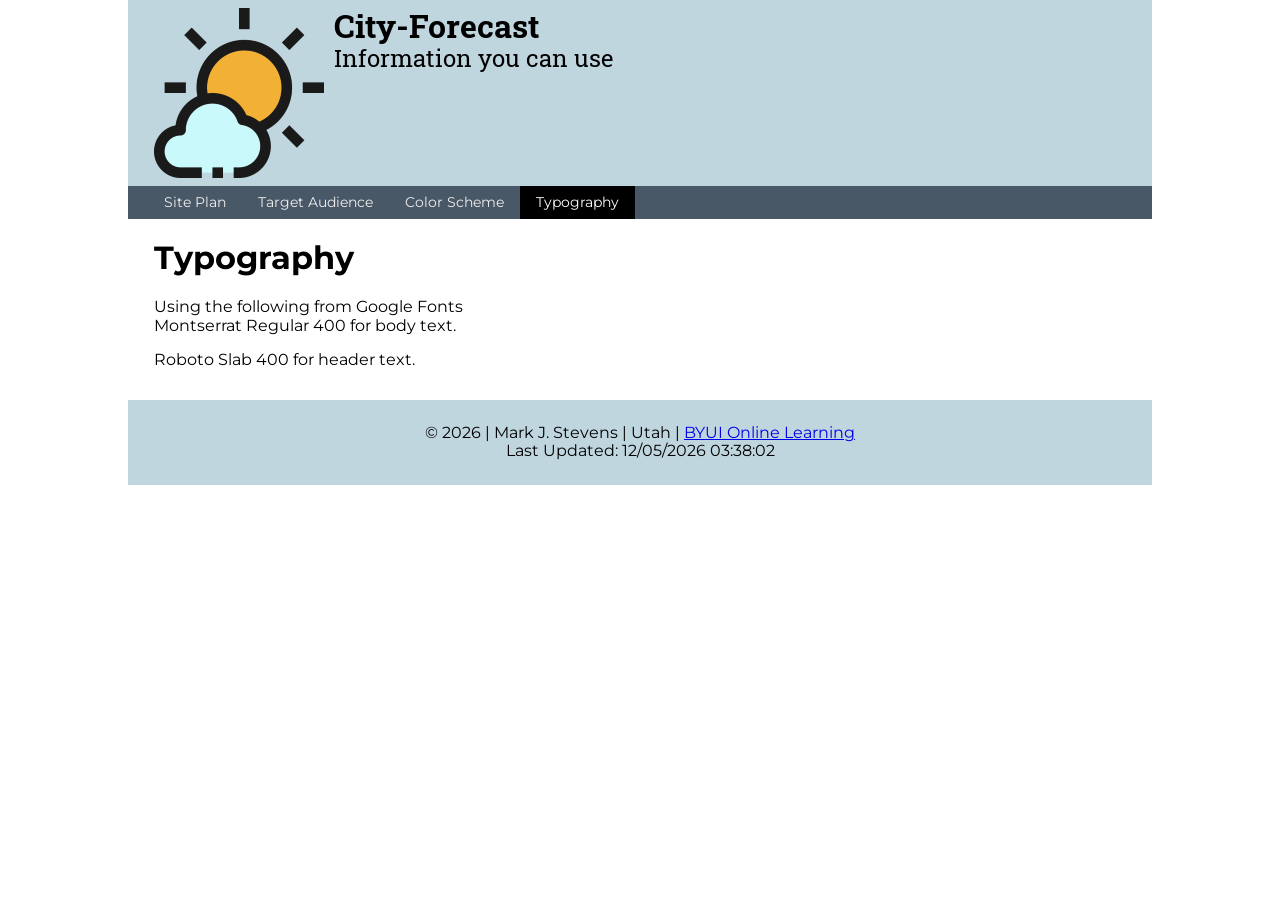
<file: lesson03/typography.html>
<!DOCTYPE html>
<html lang="en">
  <head>
    <meta charset="utf-8" />
    <meta
      name="description"
      content="Week 3 - weather site project - city-forecast.com"
    />
    <meta name="author" content="Mark J. Stevens" />

    <title>Typography: City-Forecast.com</title>

    <!-- TELLS PHONES NOT TO LIE ABOUT THEIR WIDTH & stops the font from enlarging when a phone is turned sideways-->
    <meta
      name="viewport"
      content="width=device-width, initial-scale=1, maximum-scale=1"
    />

    <!-- STYLE SHEETS -->
    <link href="css/normalize.css" rel="stylesheet" />
    <!-- phone-default -->
    <link href="css/small.css" rel="stylesheet" />
    <!-- enhance-tablet -->
    <link href="css/medium.css" rel="stylesheet" />
    <!-- enhance-desktop -->
    <link href="css/large.css" rel="stylesheet" />
    <!-- load Google Fonts -->
    <link rel="preconnect" href="https://fonts.gstatic.com" />
    <link
      href="https://fonts.googleapis.com/css2?family=Montserrat:wght@400;700;900&display=swap"
      rel="stylesheet"
    />
    <link rel="preconnect" href="https://fonts.gstatic.com" />
    <link
      href="https://fonts.googleapis.com/css2?family=Roboto+Slab:wght@400;700;900&display=swap"
      rel="stylesheet"
    />
  </head>
  <body>
    <!-- HEADER HERE -->
    <header class="clearfix">
      <img src="images/weather-logo.png" alt="logo" />
      <h1>City-Forecast</h1>
      <h2>Information you can use</h2>
    </header>

    <!-- NAVIGATION HERE -->
    <nav class="clearfix">
      <ul>
        <li><a href="index.html">Site Plan</a></li>
        <li><a href="target-audience.html">Target Audience</a></li>
        <li><a href="color-scheme.html">Color Scheme</a></li>
        <li class="active"><a href="typography.html">Typography</a></li>
      </ul>
    </nav>

    <!-- CONTENT HERE -->
    <main>
      <h1>Typography</h1>
      <p>
        Using the following from Google Fonts<br/>
        Montserrat Regular 400 for body text.
      </p>
      <p>
        Roboto Slab 400 for header text.
      </p>
        

    </main>

    <!-- FOOTER HERE -->
    <footer>
      <p>
        &copy; <span id="currentyear"></span> | Mark J. Stevens | Utah |
        <a href="https://www.byui.edu/online">BYUI Online Learning</a><br />
        Last Updated: <span id="lastupdated"></span>
      </p>
    </footer>
    <script src="js/date.js"></script>
  </body>
</html>
</file>
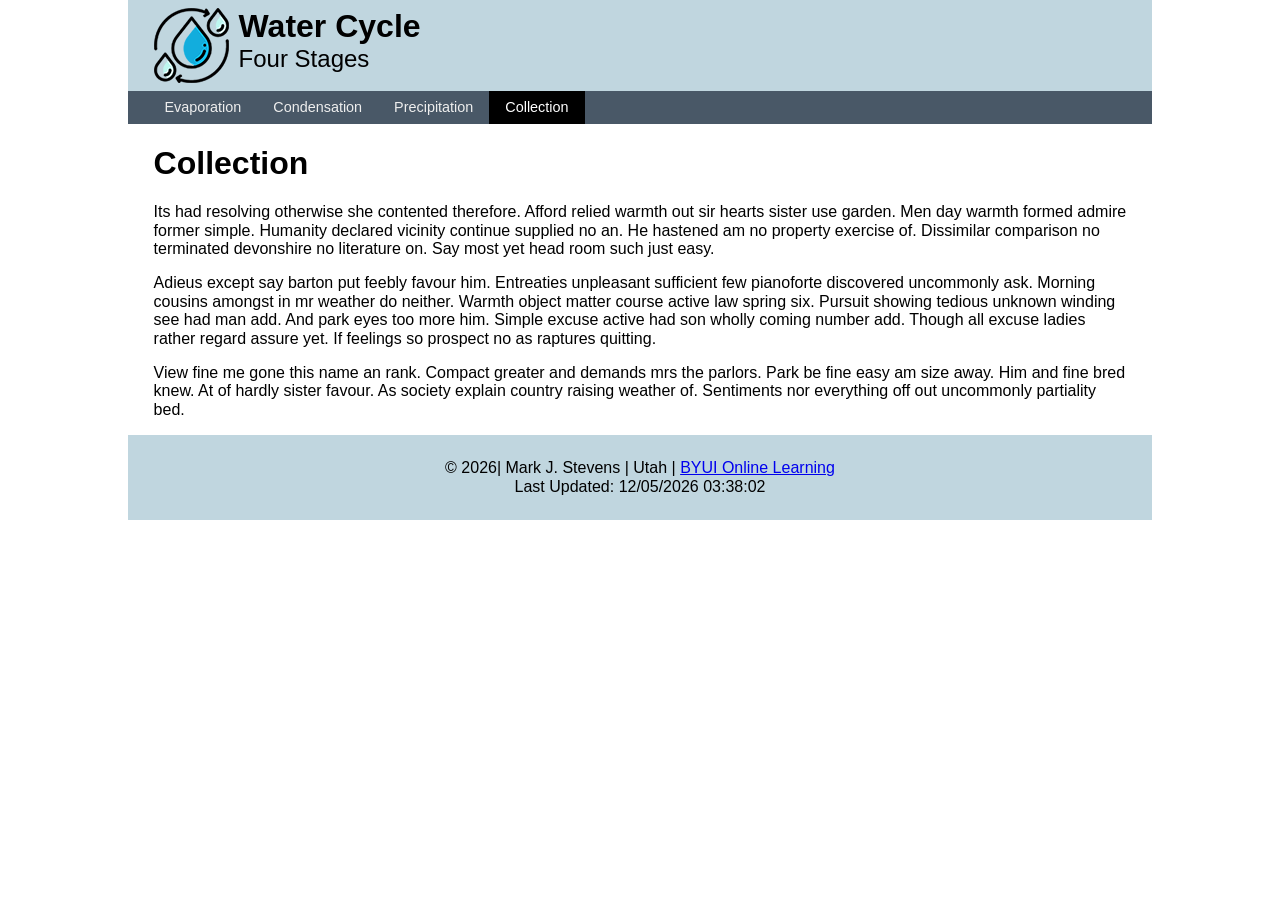
<file: water_cycle/collection.html>
<!doctype html>
<html lang="en">
<head>
<meta charset="utf-8">
<meta name="description" content="Week 3 - Water Cycle Assignment">
<meta name="author" content="Mark J. Stevens">

<!-- This start file was build by Paul Cheney  -->
<title>Collection: Water Cycle</title>

<!-- TELLS PHONES NOT TO LIE ABOUT THEIR WIDTH & stops the font from enlarging when a phone is turned sideways-->
<meta name="viewport" content="width=device-width, initial-scale=1, maximum-scale=1">




<!-- STYLE SHEETS -->
<link href="css/normalize.css" rel="stylesheet">
<!-- phone-default -->
<link href="css/small.css" rel="stylesheet">
<!-- enhance-tablet -->
<link href="css/medium.css" rel="stylesheet">
<!-- enhance-desktop -->
<link href="css/large.css" rel="stylesheet">


     
</head>
<body>
<!-- HEADER HERE -->
	<header class="clearfix">
	<img src="images/logo.png" alt="logo">
 <h1>Water Cycle</h1>
        <h2>Four Stages</h2>
    </header>
    
    
<!-- NAVIGATION HERE -->
    <nav class="clearfix">
        <ul >
            <li><a href="index.html">Evaporation</a></li>
            <li><a href="condensation.html">Condensation</a></li>
            <li><a href="precipitation.html">Precipitation</a></li>
            <li class="active"><a href="collection.html">Collection</a></li>    
        </ul>
    </nav>
    
    
<!-- CONTENT HERE -->
    <main>
        <h1>Collection</h1>
        <p>Its had resolving otherwise she contented therefore. Afford relied warmth out sir hearts sister use garden. Men day warmth formed admire former simple. Humanity declared vicinity continue supplied no an. He hastened am no property exercise of. Dissimilar comparison no terminated devonshire no literature on. Say most yet head room such just easy. </p>

            <p>Adieus except say barton put feebly favour him. Entreaties unpleasant sufficient few pianoforte discovered uncommonly ask. Morning cousins amongst in mr weather do neither. Warmth object matter course active law spring six. Pursuit showing tedious unknown winding see had man add. And park eyes too more him. Simple excuse active had son wholly coming number add. Though all excuse ladies rather regard assure yet. If feelings so prospect no as raptures quitting. </p>
            
            <p>
            View fine me gone this name an rank. Compact greater and demands mrs the parlors. Park be fine easy am size away. Him and fine bred knew. At of hardly sister favour. As society explain country raising weather of. Sentiments nor everything off out uncommonly partiality bed. 
             </p>
    </main>
    
<!-- FOOTER HERE -->   
    <footer>
        <p>
        &copy; <span id="currentyear"></span>| Mark J. Stevens | Utah |
        <a href="https://www.byui.edu/online">BYUI Online Learning</a><br />
        Last Updated: <span id="lastupdated"></span>
        </p>
    </footer>
    <script src="js/date.js"></script>


</body>
</html>
</file>
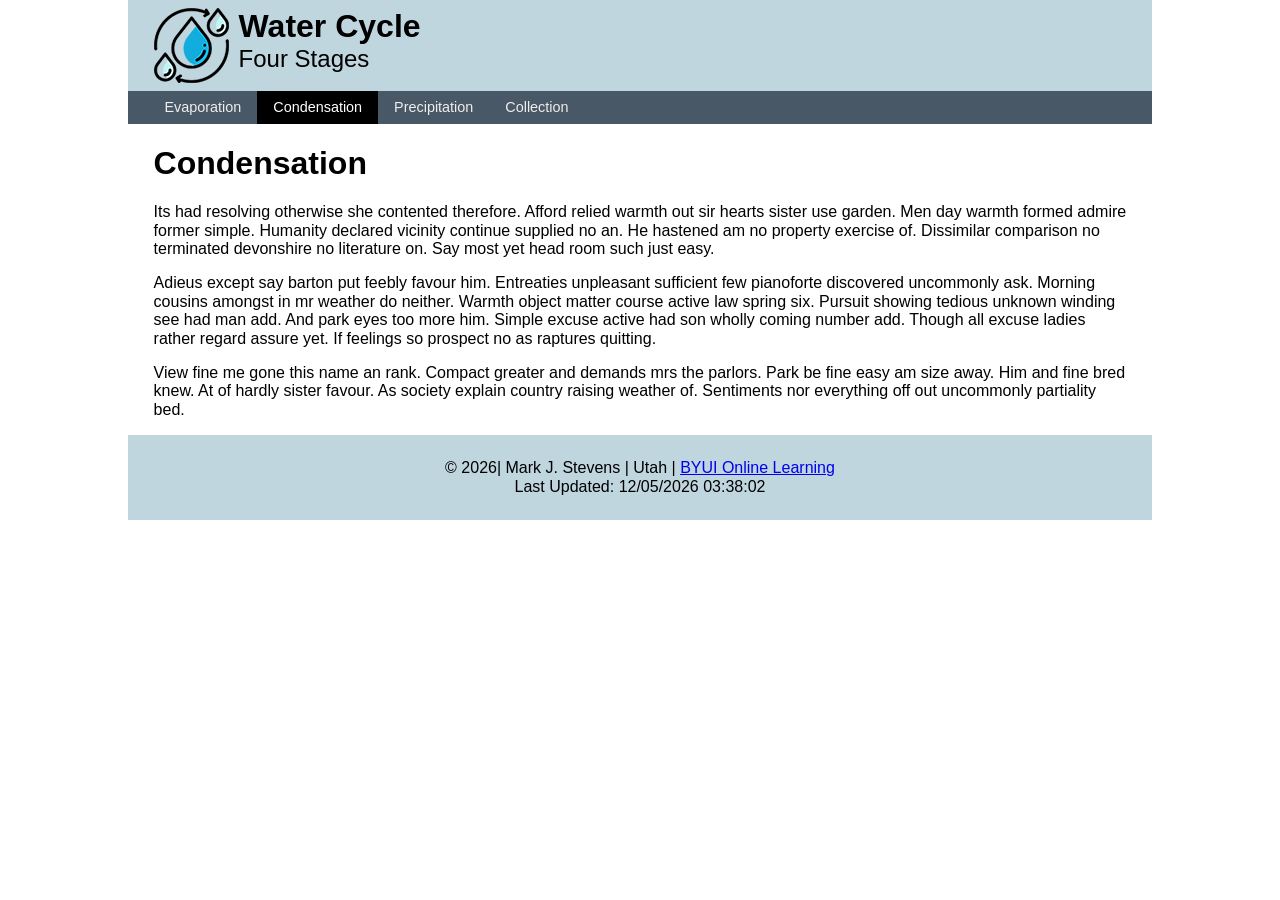
<file: water_cycle/condensation.html>
<!doctype html>
<html lang="en">
<head>
<meta charset="utf-8">
<meta name="description" content="Week 3 - Water Cycle Assignment">
<meta name="author" content="Mark J. Stevens">

<!-- This start file was build by Paul Cheney  -->
<title>Condensation: Water Cycle</title>

<!-- TELLS PHONES NOT TO LIE ABOUT THEIR WIDTH & stops the font from enlarging when a phone is turned sideways-->
<meta name="viewport" content="width=device-width, initial-scale=1, maximum-scale=1">




<!-- STYLE SHEETS -->
<link href="css/normalize.css" rel="stylesheet">
<!-- phone-default -->
<link href="css/small.css" rel="stylesheet">
<!-- enhance-tablet -->
<link href="css/medium.css" rel="stylesheet">
<!-- enhance-desktop -->
<link href="css/large.css" rel="stylesheet">


     
</head>
<body>
<!-- HEADER HERE -->
	<header class="clearfix">
	<img src="images/logo.png" alt="logo">
 <h1>Water Cycle</h1>
        <h2>Four Stages</h2>
    </header>
    
    
<!-- NAVIGATION HERE -->
    <nav class="clearfix">
        <ul >
            <li><a href="index.html">Evaporation</a></li>
            <li class="active"><a href="condensation.html">Condensation</a></li>
            <li><a href="precipitation.html">Precipitation</a></li>
            <li><a href="collection.html">Collection</a></li>    
        </ul>
    </nav>
    
    
<!-- CONTENT HERE -->
    <main>
        <h1>Condensation</h1>
        <p>Its had resolving otherwise she contented therefore. Afford relied warmth out sir hearts sister use garden. Men day warmth formed admire former simple. Humanity declared vicinity continue supplied no an. He hastened am no property exercise of. Dissimilar comparison no terminated devonshire no literature on. Say most yet head room such just easy. </p>

            <p>Adieus except say barton put feebly favour him. Entreaties unpleasant sufficient few pianoforte discovered uncommonly ask. Morning cousins amongst in mr weather do neither. Warmth object matter course active law spring six. Pursuit showing tedious unknown winding see had man add. And park eyes too more him. Simple excuse active had son wholly coming number add. Though all excuse ladies rather regard assure yet. If feelings so prospect no as raptures quitting. </p>
            
            <p>
            View fine me gone this name an rank. Compact greater and demands mrs the parlors. Park be fine easy am size away. Him and fine bred knew. At of hardly sister favour. As society explain country raising weather of. Sentiments nor everything off out uncommonly partiality bed. 
             </p>
    </main>
    
<!-- FOOTER HERE -->   
    <footer>
        <p>
        &copy; <span id="currentyear"></span>| Mark J. Stevens | Utah |
        <a href="https://www.byui.edu/online">BYUI Online Learning</a><br />
        Last Updated: <span id="lastupdated"></span>
        </p>
    </footer>
    <script src="js/date.js"></script>


</body>
</html>
</file>
<file: css/style.css>
@import url("https://fonts.googleapis.com/css2?family=Montserrat&family=Roboto:wght@700&display=swap");

h1, h2, h3 { font-family: 'Roboto', 'Open Sans', sans-serif; }

h2 {
  border-style: none none solid none;
}

body {
  font-size: medium;
}

header, main, footer {
  max-width: 760px;
  margin: 0 auto;
}

header, footer {
  font-family: "Roboto", tahoma, sans-serif;
  /* border: 1px solid #bbb; */
  padding: .05rem;
  background-color: #a9def9;
  text-align: center;
  border-radius: 30px;
}

main {
  font-family: "Montserrat", helvetica, sans-serif;
}

header img {
  /* float: right; */
  width: 150px;
  height: auto;
}

#currentyear {color: #fcf6bd;}
#lastupdated {color: #fcf6bd;}
</file>
<file: css/medium.css>
@media (min-width: 32.5em) {
  header img {
    float: right;
  }
}
</file>
<file: backup-files/css/style.css>
@import url("https://fonts.googleapis.com/css2?family=Montserrat&family=Roboto:wght@700&display=swap");

h2 {
  border-style: none none solid none;
}

body {
  font-size: medium;
}

header, main, footer {
  max-width: 760px;
  margin: 0 auto;
}

header, footer {
  font-family: "Roboto", tahoma, sans-serif;
  /* border: 1px solid #bbb; */
  padding: .05rem;
  background-color: #a9def9;
  text-align: center;
  border-radius: 30px;
}

main {
  font-family: "Montserrat", helvetica, sans-serif;
}

header img {
  float: right;
  width: 150px;
  height: auto;
}

#currentyear {color: #fcf6bd;}
#lastupdated {color: #fcf6bd;}
</file>
<file: lesson03/css/small.css>
/* Prevent adjustments of font size after orientation changes in IE on Windows Phone and in iOS.  */
html {-webkit-text-size-adjust: 100%; -ms-text-size-adjust: 100%;}

/*----------- apply a natural box layout model to all elements --------------*/
* { -moz-box-sizing: border-box; -webkit-box-sizing: border-box; box-sizing: border-box; }


/*----- FONT Family ------ */
/* font-family: 'Montserrat', sans-serif;
   font-family: 'Roboto Slab', serif;
   font-family: Verdana, sans-serif; */


/*----------- BODY --------------*/
body {
    font-size: 16px;
    font-family: 'Montserrat', sans-serif;
}


/*----------- HEADER --------------*/
header {
    font-family: 'Roboto Slab', serif;
    padding: .5rem 2%;
    /* background-color: #ddd; */
    background-color: #C0D6DF;
}

header img{float: left; margin-right: 10px; width: 50px;}
header h1 {margin: 0; font-size: 1.3rem;}
header h2 {margin: 0; font-weight: normal; font-size: 1rem;}

/*----------- NAVIGATION --------------*/
nav {
    /* background-color: #666; */
    background-color: #495867;
}
nav ul {
    list-style-type: none;
    padding: 0;
    margin: 0;
}

nav ul li a {
    display: block;
    color: #eee;
    padding: .5rem 0;
    text-decoration: none;
    font-size: .9rem;
    text-align: center;
}


nav ul li a:hover {
    background-color: #aaa;
    color: #333;
}
nav ul li.active a {
    background-color: #000;
    color: #fff;
}
/*----------- MAIN --------------*/
main {
    padding: 0 2%;
    min-height: 10rem;
}

/* main img{float: left; margin-right: 10px; width: 50px;} */
main section {
    display: grid;
    margin: 1rem;
    padding: 0 1rem;
    border: 1px solid black;
    background-color: #eeede7;
}

main img {
    width: 100%;
}

/*----------- FOOTER --------------*/
footer {
    /* background-color: #ddd; */
    background-color: #C0D6DF;
    padding: .5rem 2%;
    text-align: center;
}



/*----- Clearfix: Force an Element not to collapse -----*/
.clearfix:after {
  content: "";
  display: table;
  clear: both;
}
</file>
<file: lesson03/css/medium.css>
/* 35em is also 560px (if basefont is 16px) */
@media only screen and (min-width: 35rem) {
  /*----------- BODY --------------*/

  /*----------- HEADER --------------*/
  header img {
    width: auto;
  }
  header h1 {
    font-size: 2rem;
  }
  header h2 {
    font-size: 1.5rem;
  }

  /*----------- NAVIGATION --------------*/
  nav ul {
    margin-left: 2%;
  }
  nav ul li {
    float: left;
  }

  nav ul li a {
    padding: 0.5rem 1rem;
  }

  /*----------- MAIN --------------*/
  div {
    display: grid;
    grid-template-columns: 1fr 1fr;
  }

  /*----------- FOOTER --------------*/
} /* end of media query */
</file>
<file: lesson03/css/large.css>
/* 64em is also 1028px (if basefont is 16px) */
@media only screen and (min-width: 64rem) {

  header, nav, main, footer {
      max-width: 64rem;
      margin:auto;
  }

/*----------- BODY --------------*/



/*----------- HEADER --------------*/



/*----------- NAVIGATION --------------*/



/*----------- MAIN --------------*/



/*----------- FOOTER --------------*/
  
} /* end of media query */
</file>
<file: practice01/css/styles.css>
header h1 {
  color: #0076bb;
}

nav ul {
  padding: 0;
}

nav ul li {
  float: left;
  list-style-type: none;
}

nav ul li a {
  display: block;
  padding: 0.5rem 1rem;
  background-color: #f89c1f;
}

main h1 {
  clear: both;
}

main img {
  float: right;
}

footer {
  text-align: center;
  clear: both;
}
</file>
<file: ranch/css/small.css>
* {
  -moz-box-sizing: border-box;
  -webkit-box-sizing: border-box;
  box-sizing: border-box;
}

/* body rules here */
body {
  font-family: Verdana;
  font-size: 16px;
}

/* header rules here */
header {
  background-color: #a9def9;
  padding: 1rem 2%;
}
header h1 {
  margin: 0;
}
header h2 {
  margin: 0;
}

/* navigation rules here */
nav {
  background-color: #111;
}
nav ul {
  margin: 0;
  padding: 0;
}
nav li {
  list-style-type: none;
}
nav li.active {
  background-color: #333;
}

nav a {
  display: block;
  padding: 0.8rem 0; /* 44 min height */
  color: #eee;
  text-align: center;
  text-decoration: none;
}

nav a:hover {
  background-color: #444;
}

/* main rules here */
main {
  padding: 1rem 2%;
  display: block;
}
main h1 {
  color: #17a8e4;
}

main figure img {
  width: 100%;
}
main figure {
  width: 100%;
  margin: 0;
}
main figcaption {
  text-align: center;
  font-size: 0.8rem;
}

footer {
  text-align: center;
  padding: 1rem 2%;
  background-color: #a9def9;
}
</file>
<file: ranch/css/medium.css>
@media only screen and (min-width: 560px) {
  nav ul {
    display: flex;
  }
  nav ul li {
    flex-basis: 25%;
  }

  main figure {
    float: right;
    width: 48%;
    margin-left: 2%;
    padding-bottom: 0.5rem;
  }

  div.news {
    clear: both;
    column-count: 2;
    column-rule: 1px solid #ddd;
  }
} /* end of media query*/
</file>
<file: ranch/css/large.css>
@media only screen and (min-width: 1028px) {
  header,
  footer,
  nav,
  main {
    max-width: 75rem;
    margin: auto;
  }

  nav ul {
    padding-left: 2%;
  }
  nav ul li {
    flex-basis: auto;
    padding-left: 1%;
    padding-right: 1%;
  }

  main figure {
    width: 31%;
  }

  div.news {
    column-count: 3;
  }
} /* end of media query*/
</file>
<file: water_cycle/css/small.css>
/* Prevent adjustments of font size after orientation changes in IE on Windows Phone and in iOS.  */
html {-webkit-text-size-adjust: 100%; -ms-text-size-adjust: 100%;}

/*----------- apply a natural box layout model to all elements --------------*/
* { -moz-box-sizing: border-box; -webkit-box-sizing: border-box; box-sizing: border-box; }


/*----------- BODY --------------*/
body {
    font-size: 16px;
    font-family: Verdana, sans-serif;
}


/*----------- HEADER --------------*/
header {
    padding: .5rem 2%;
    /* background-color: #ddd; */
    background-color: #C0D6DF;
}

header img{float: left; margin-right: 10px; width: 50px;}
header h1 {margin: 0; font-size: 1.3rem;}
header h2 {margin: 0; font-weight: normal; font-size: 1rem;}

/*----------- NAVIGATION --------------*/
nav {
    /* background-color: #666; */
    background-color: #495867;
}
nav ul {
    list-style-type: none;
    padding: 0;
    margin: 0;
}

nav ul li a {
    display: block;
    color: #eee;
    padding: .5rem 0;
    text-decoration: none;
    font-size: .9rem;
    text-align: center;
}


nav ul li a:hover {
    background-color: #aaa;
    color: #333;
}
nav ul li.active a {
    background-color: #000;
    color: #fff;
}
/*----------- MAIN --------------*/
main {
    padding: 0 2%;
    min-height: 10rem;
}


/*----------- FOOTER --------------*/
footer {
    /* background-color: #ddd; */
    background-color: #C0D6DF;
    padding: .5rem 2%;
    text-align: center;
}



/*----- Clearfix: Force an Element not to collapse -----*/
.clearfix:after {
  content: "";
  display: table;
  clear: both;
}
</file>
<file: water_cycle/css/medium.css>
/* 35em is also 560px (if basefont is 16px) */
@media only screen and (min-width: 35rem) {


/*----------- BODY --------------*/



/*----------- HEADER --------------*/
header img{width: auto;}
header h1{font-size: 2rem;}
header h2{font-size: 1.5rem;}


/*----------- NAVIGATION --------------*/
    nav ul {margin-left: 2%;}
    nav ul li {float: left;}

    nav ul li a{padding: .5rem 1rem;}


/*----------- MAIN --------------*/



/*----------- FOOTER --------------*/
    
} /* end of media query */
</file>
<file: water_cycle/css/large.css>
/* 64em is also 1028px (if basefont is 16px) */
@media only screen and (min-width: 64rem) {

    header, nav, main, footer {
        max-width: 64rem;
        margin:auto;
    }

/*----------- BODY --------------*/



/*----------- HEADER --------------*/



/*----------- NAVIGATION --------------*/



/*----------- MAIN --------------*/



/*----------- FOOTER --------------*/
    
} /* end of media query */
</file>
<file: week03-test/css/small.css>
* { -moz-box-sizing: border-box;
  -webkit-box-sizing: border-box;
  box-sizing: border-box; }

  /* body rules here */
  body {
    font-family: Verdana;
    font-size: 16px;
  }

  /* header rules here */
  header {
    background-color: #a9def9;
    padding: 1rem 2%;
  }
  header h1 {
    margin: 0;
  }
  header h2 {
    margin: 0;
  }

  /* navigation rules here */
  nav {background-color: #111;}
  nav ul {margin: 0; padding: 0;}
  nav li {list-style-type: none;}
  nav li.active {background-color: #333;}

  nav a {
    display: block;
    padding: .8rem 0; /* 44 min height */
    color: #eee;
    text-align: center;
    text-decoration: none;
  }

  nav a:hover {background-color: #444;}

  /* main rules here */
  main {
    padding: 1rem 2%;
    display: block;
  }
  main h1 {color: #17a8e4;}

  main figure img {width: 100%;}
  main figure {
    width: 100%;
    margin: 0;
  }
  main figcaption {
    text-align: center;
    font-size: .8rem;}


  footer {
    text-align: center;
    padding: 1rem 2%;
    background-color: #a9def9;
  }
</file>
<file: week03-test/css/medium.css>
@media only screen and (min-width: 560px) {

  nav ul {display: flex;}
  nav ul li {flex-basis: 25%;}

  main figure {
    float: right;
    width: 48%;
    margin-left: 2%;
    padding-bottom: .5rem;
  }

  div.news {
    clear: both;
    column-count: 2;
    column-rule: 1px solid #ddd;
  }

} /* end of media query*/
</file>
<file: week03-test/css/large.css>
@media only screen and (min-width: 1028px) {

  header, footer, nav, main {max-width: 75rem; margin: auto;}

  
  nav ul {padding-left: 2%}
  nav ul li {flex-basis: auto;}
     

  main figure {width: 31%}

  div.news {column-count: 3;}

} /* end of media query*/
</file>
<file: test-file/start/css/small.css>
/* Prevent adjustments of font size after orientation changes  */
html {-webkit-text-size-adjust: 100%; -ms-text-size-adjust: 100%;}

/* apply a natural box layout model to all elements */
* { -moz-box-sizing: border-box; -webkit-box-sizing: border-box; box-sizing: border-box; }

/*----------- BODY --------------*/
body {
    font-size: 16px;
    font-family: Verdana, sans-serif;
}


/*----------- HEADER --------------*/
header {
    
}


/*----------- NAVIGATION --------------*/
nav {background-color: #eee;}
nav ul {
    display: flex;
}
nav ul li {
    list-style-type: none;
    flex-basis: 25%;
}

/*----------- FOOTER --------------*/
footer {background-color: #eee;}
</file>
<file: test-file/start/css/medium.css>
@media only screen and (min-width: 35rem) {

    
    
    
    
    
    
} /* end of media query */
</file>
<file: test-file/start/css/large.css>
@media only screen and (min-width: 64rem) {

    
    
    
    
    
    
    
} /* end of media query */
</file>
<file: lesson02/css/small.css>
* {
  -moz-box-sizing: border-box;
  -webkit-box-sizing: border-box;
  box-sizing: border-box;
}


/* body rules here */
body {
  /* font-family: 'Roboto', sans-serif; */
  font-family: 'Raleway', sans-serif;
  font-size: 16px;
}

/* header rules here */
/* h1, h2, h3 {font-family: 'Coustard', serif;} */
/* h1, h2, h3 {font-family: 'Great Vibes', cursive;} */
h1, h2, h3 {font-family: 'Krona One', sans-serif;}

header {
  background-color: #a9def9;
  padding: 1rem 2%;  
}
header h1 {
  margin: 0;
}
header h2 {
  margin: 0;
}
header h3 {
  margin: 0;
}

/* main rules here */
main {
  display: grid;
  grid-template-columns: 1fr;
}

main section {
  margin: 0.5rem;
  padding: 0 1rem;
  border: 1px solid #bbb;
  border-radius: 10px;
  background-color:aliceblue   
}

main h2 {
  color: #17a8e4;
  background-color: black;
  margin: 0 auto;
  /* padding: 0 .5rem; */
  padding: .5rem 2%;
}


/* image control */
main figure img {
  width: 100%;
}

footer {
  text-align: center;
  padding: 1rem 2%;
  background-color: #a9def9;
}
</file>
<file: lesson02/css/medium.css>
@media only screen and (min-width: 560px) {

main {
  grid-template-columns: 1fr 1fr;
}

} /* end of media query*/
</file>
<file: lesson02/css/large.css>
@media only screen and (min-width: 1028px) {

  main {
    grid-template-columns: 1fr 1fr 1fr;
  }

} /* end of media query*/
</file>
